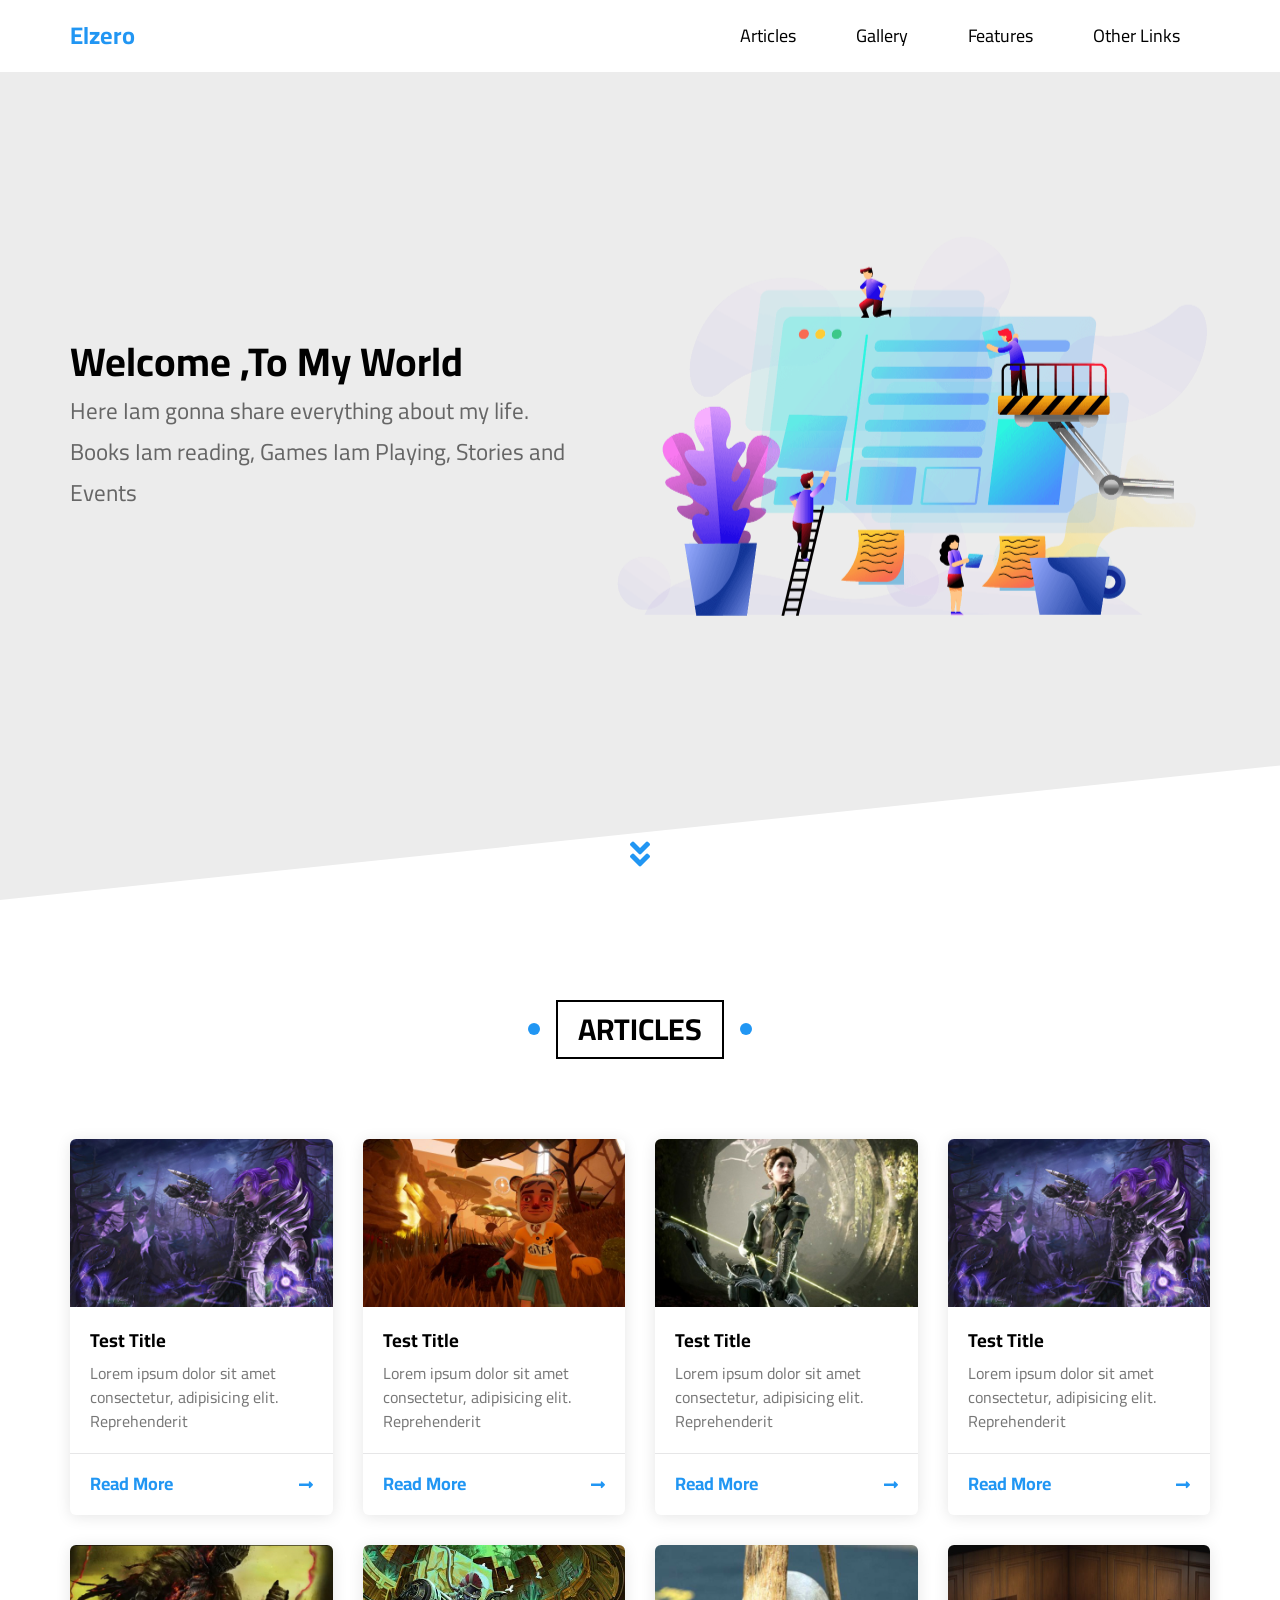
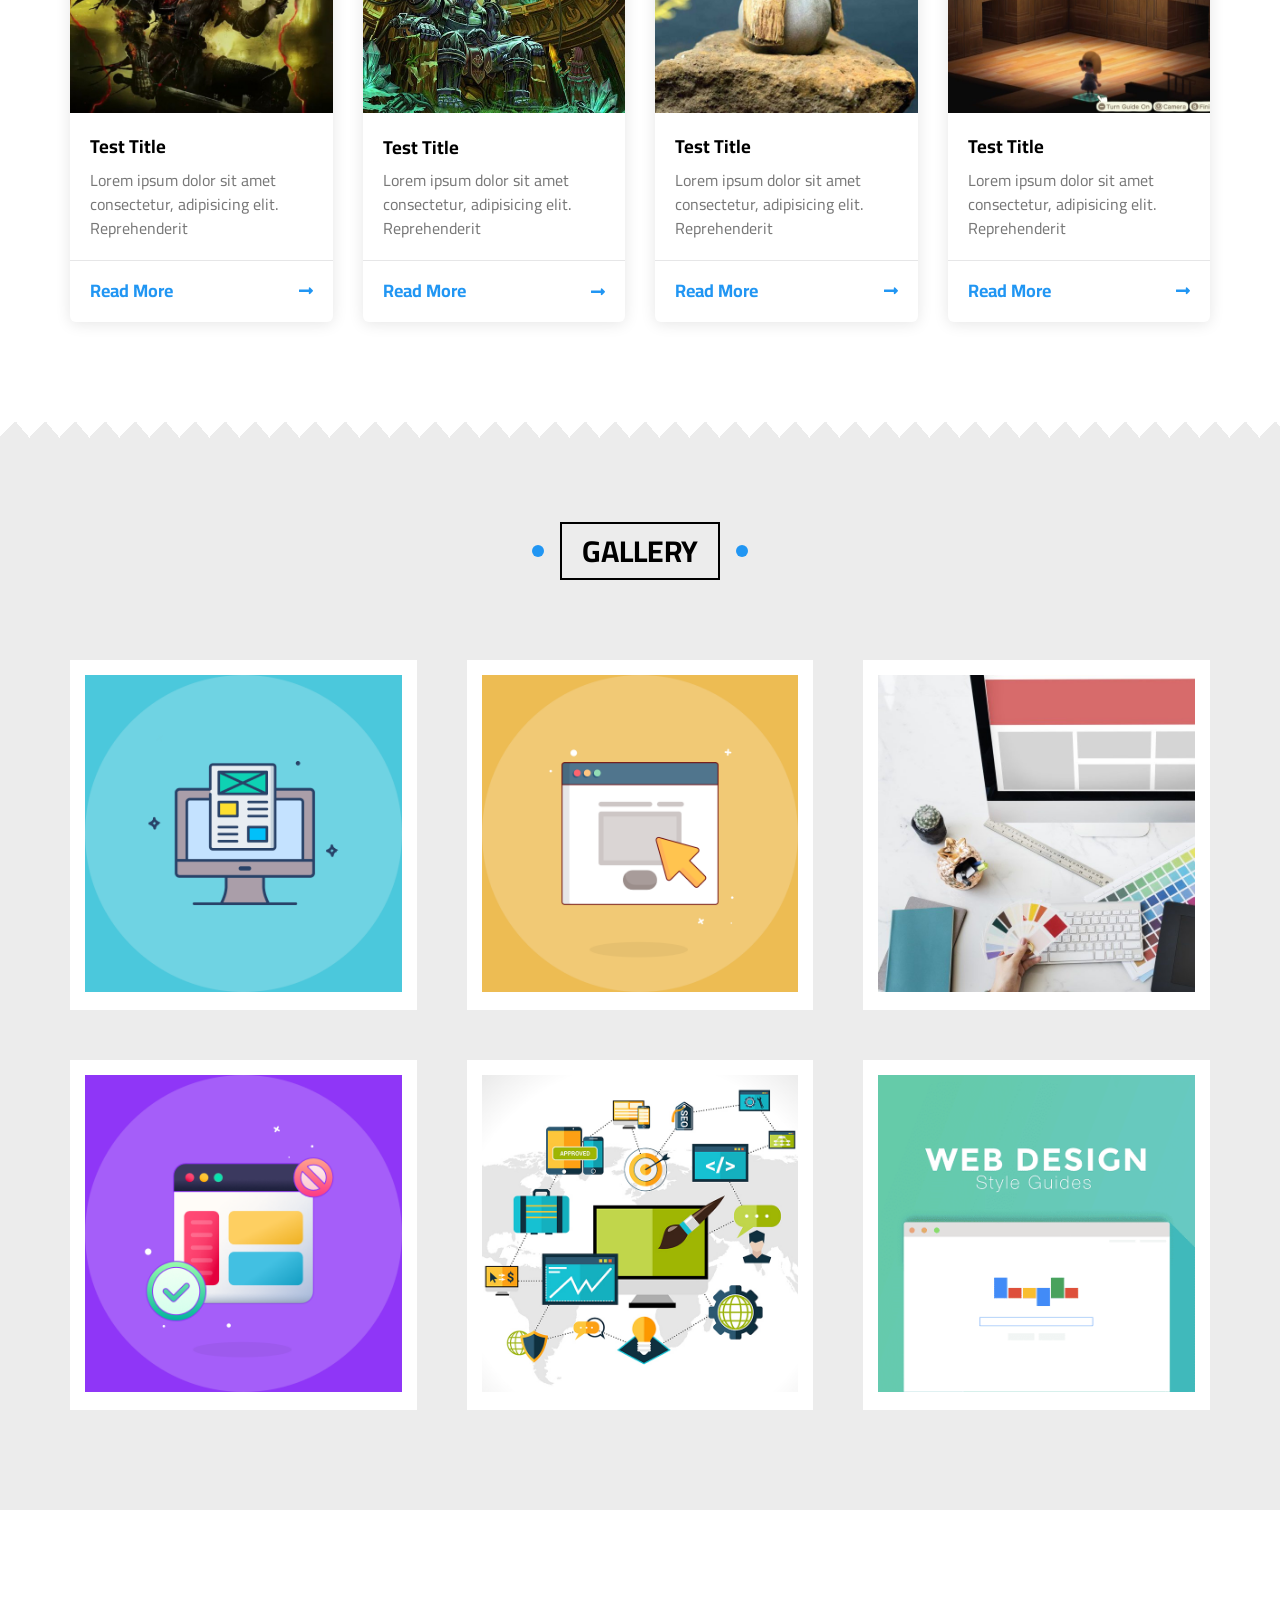
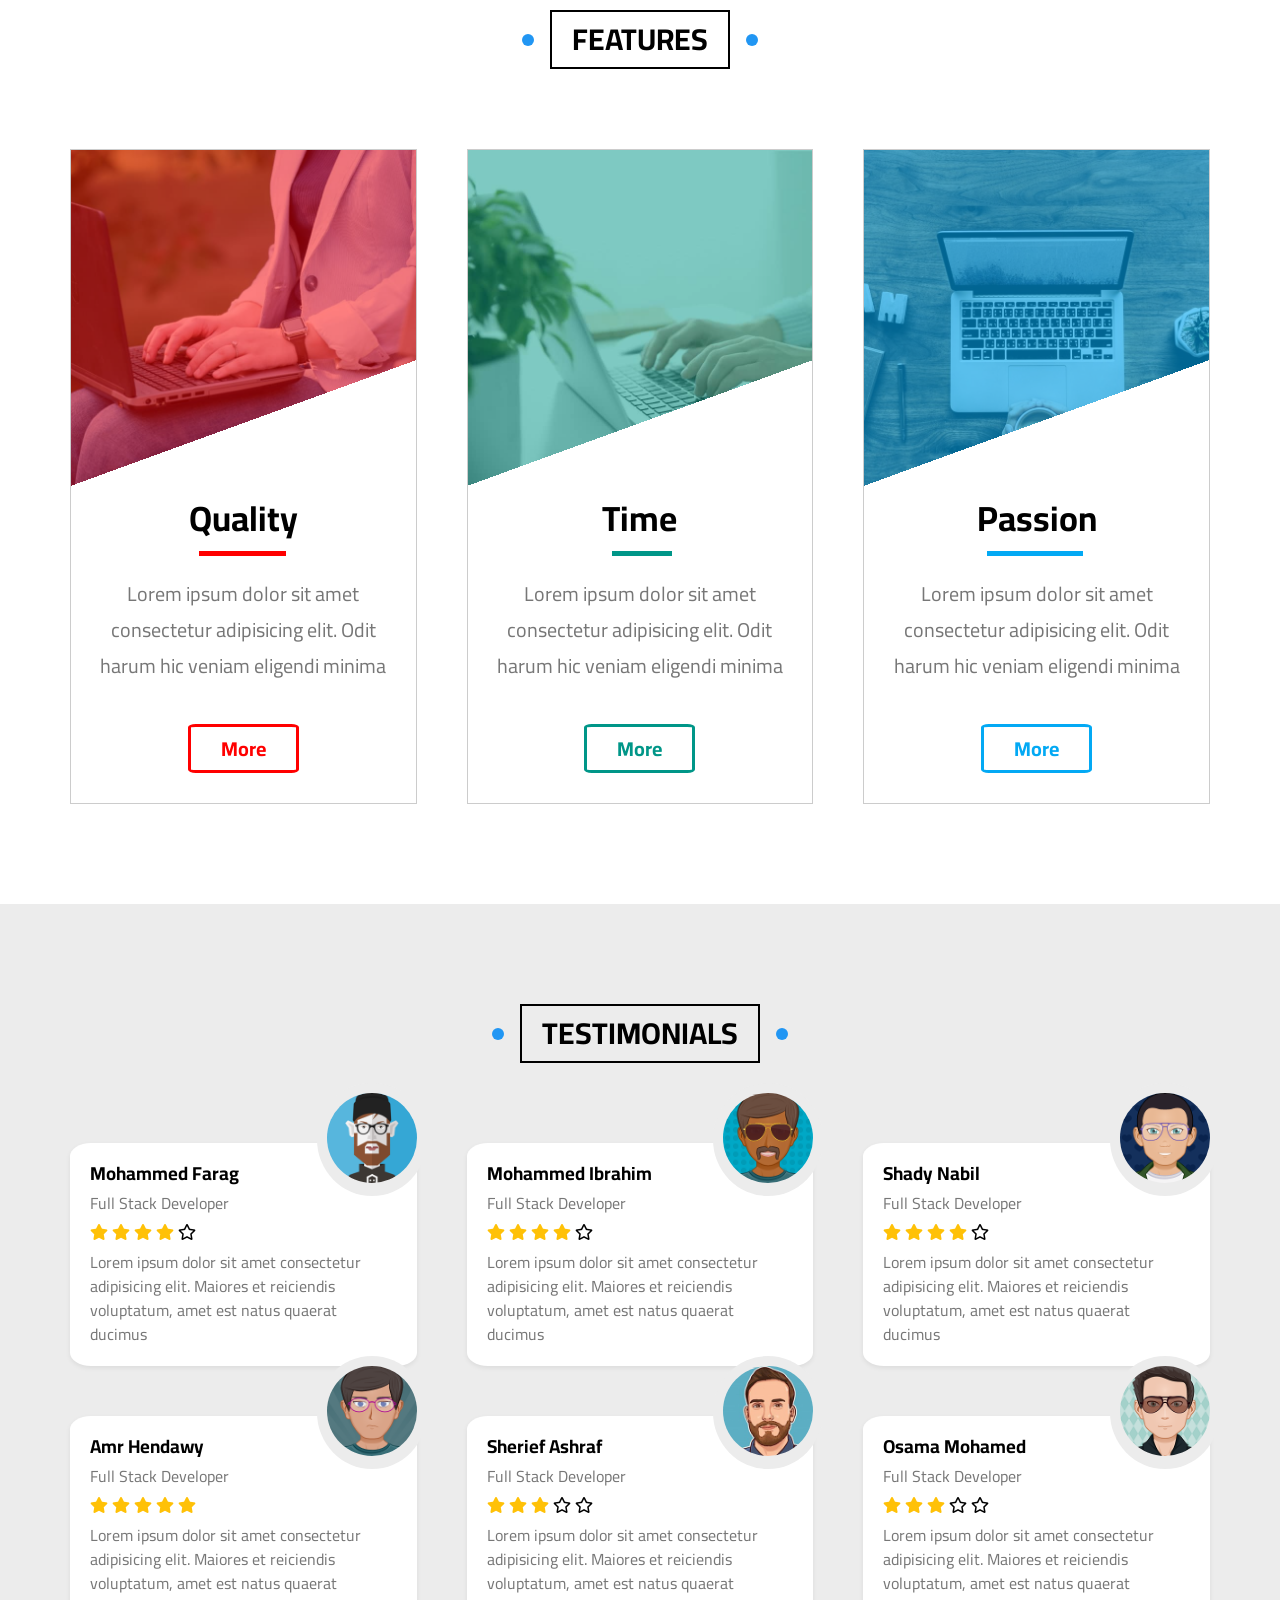
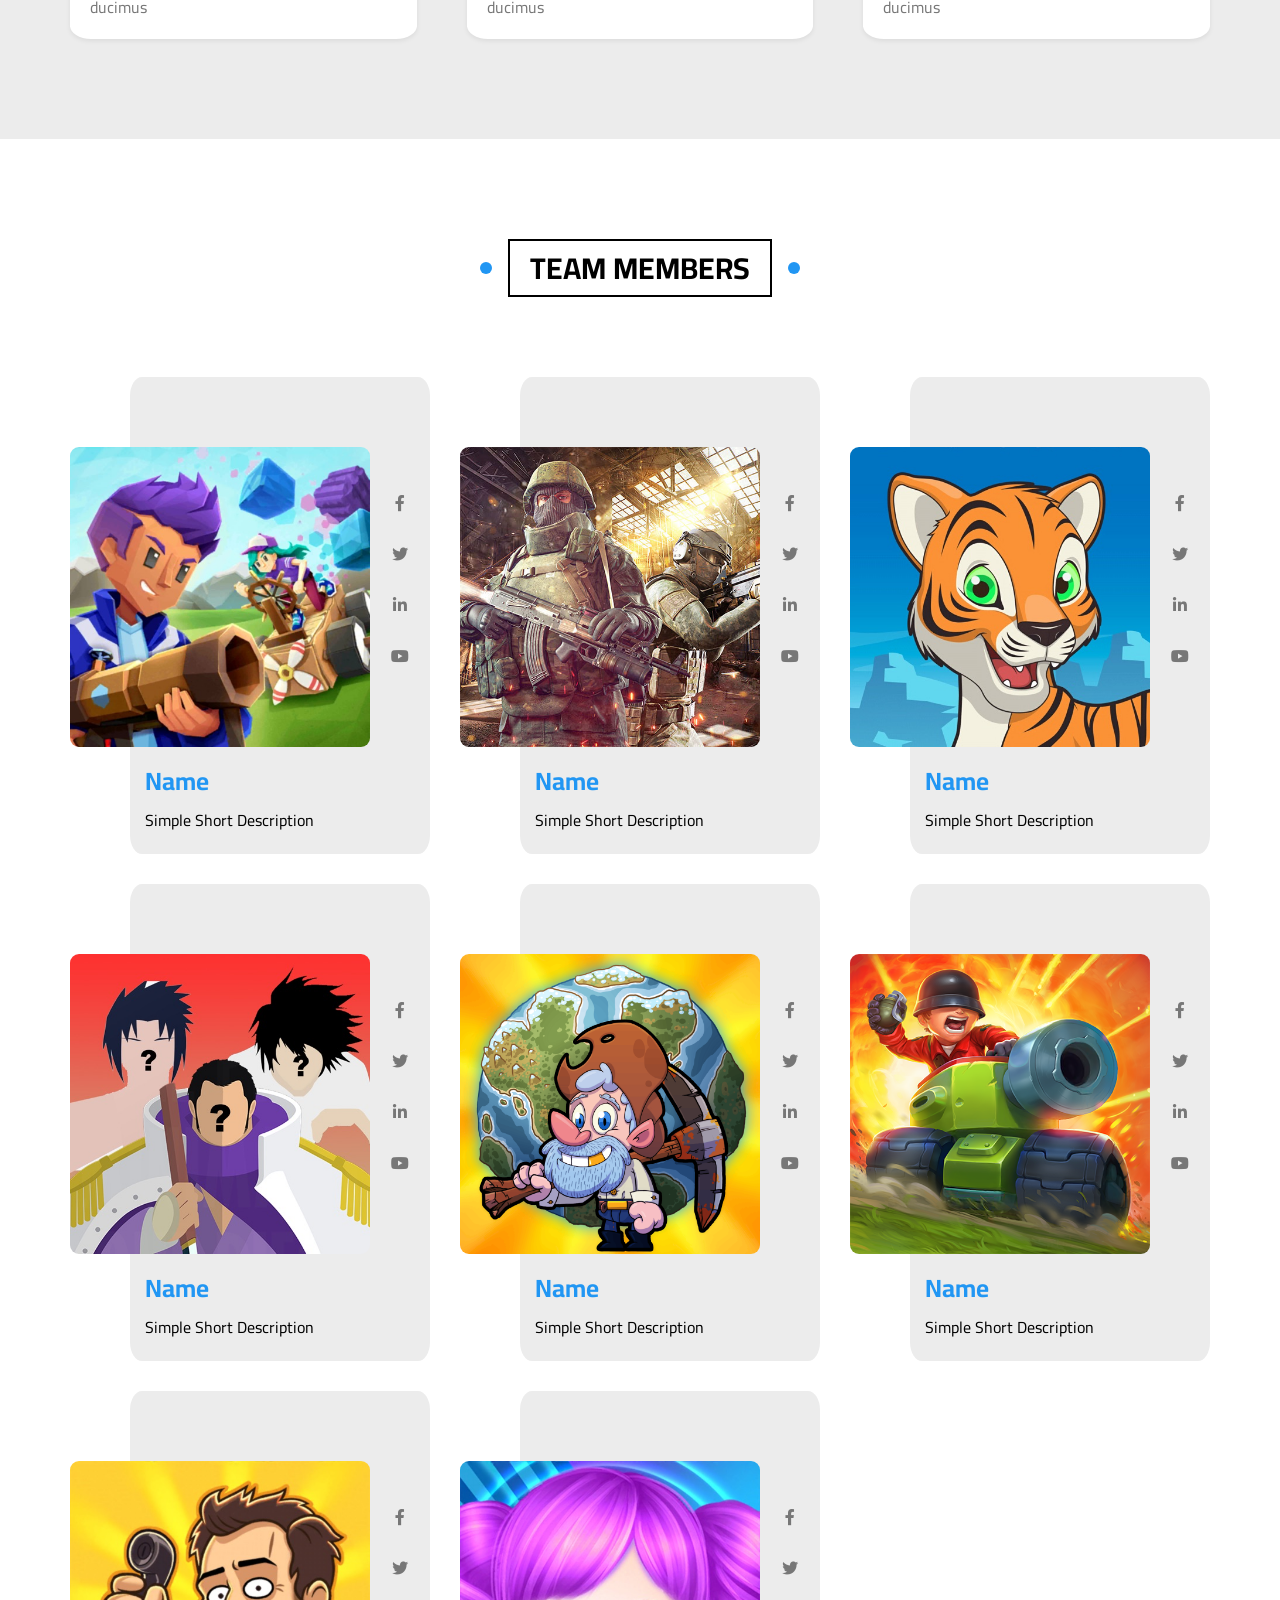
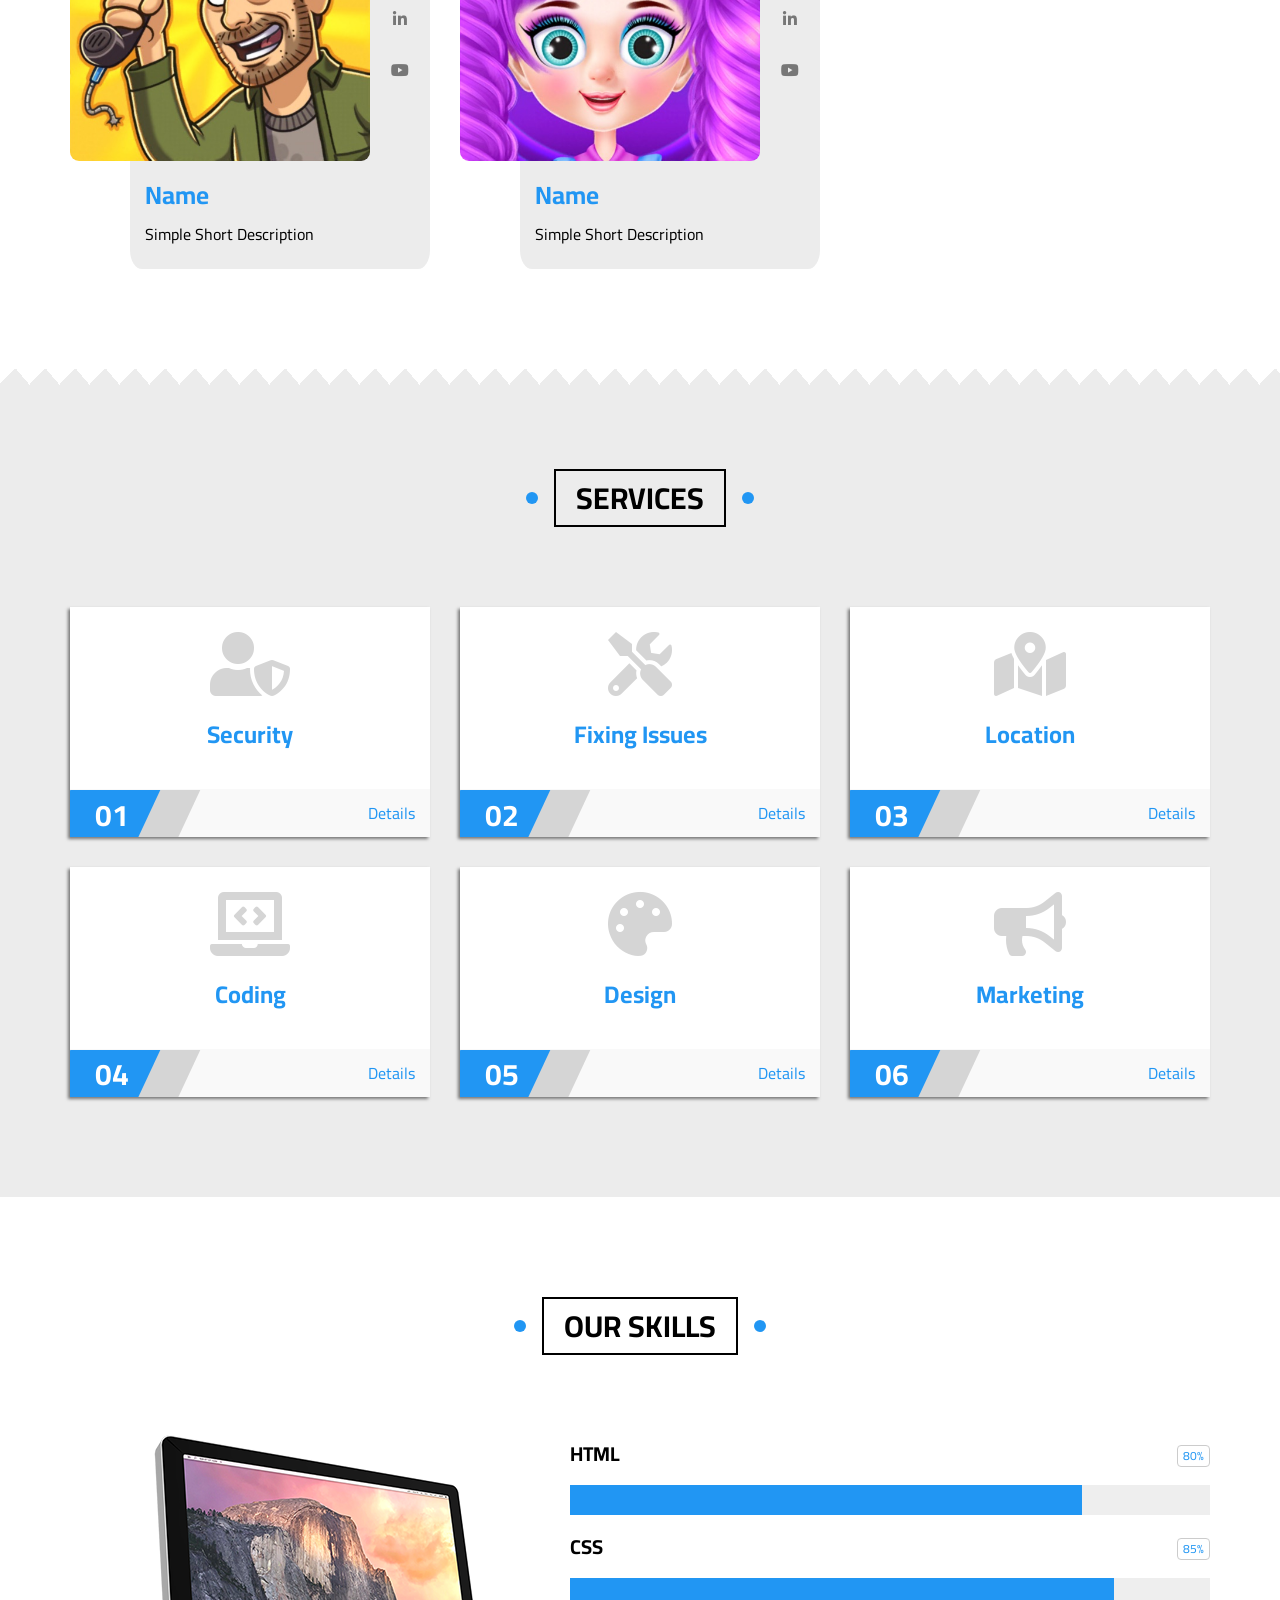
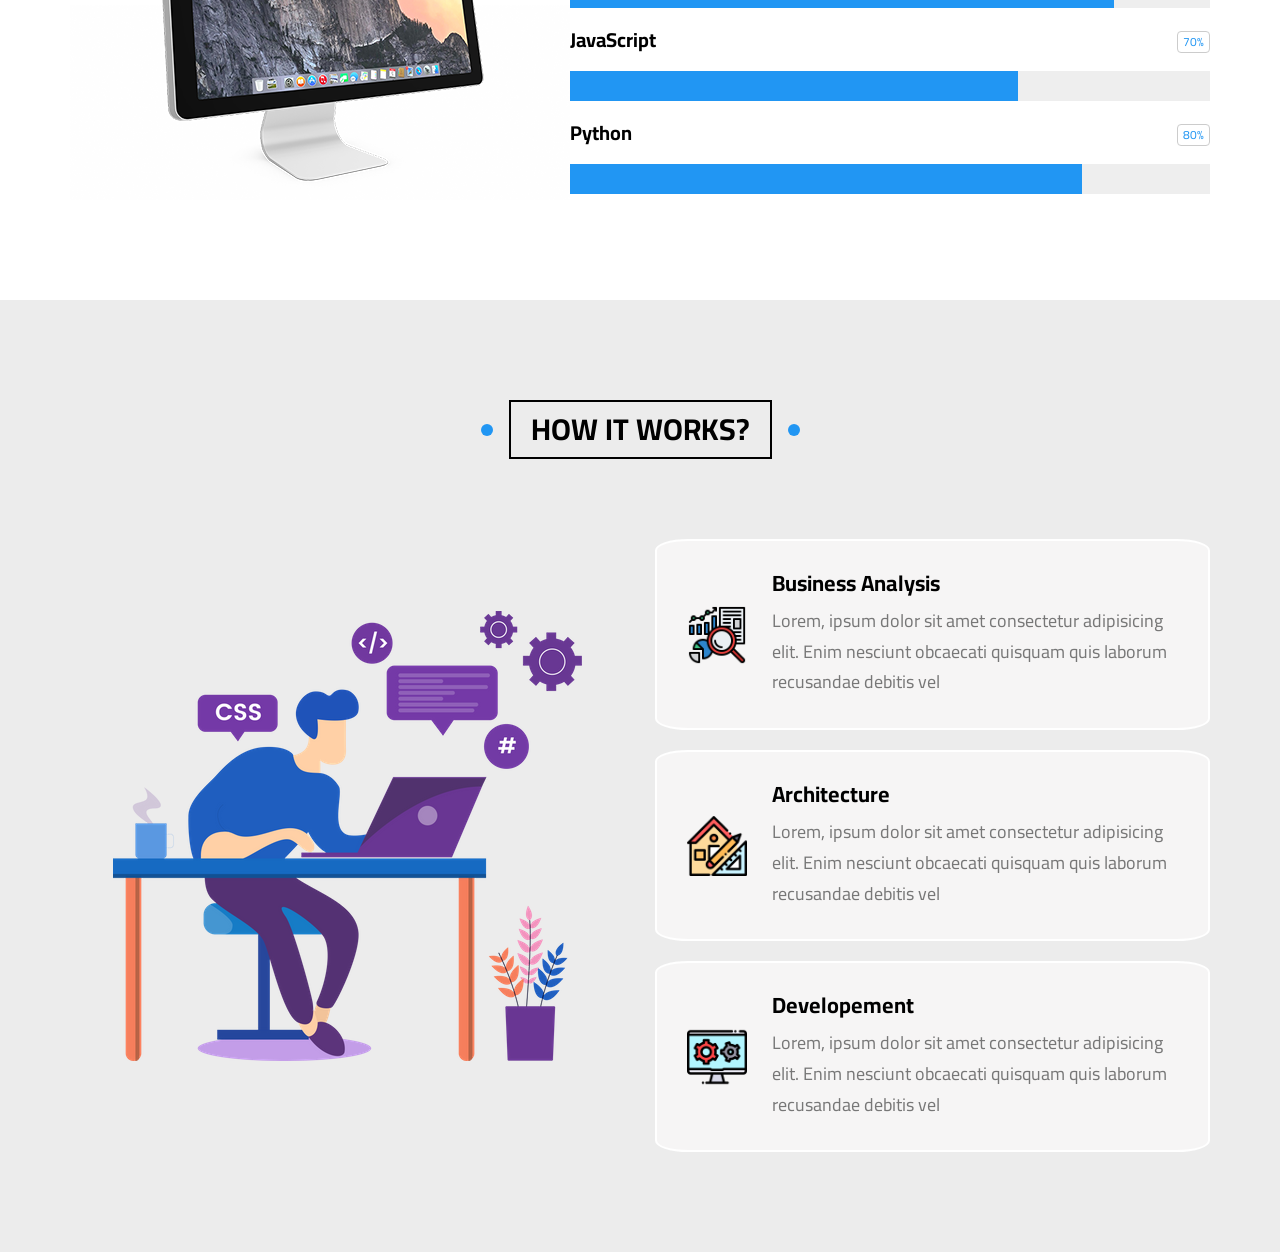
<file: index.html>
<!DOCTYPE html>
<html lang="en">
<head>
    <meta charset="UTF-8">
    <meta name="viewport" content="width=device-width, initial-scale=1.0">
    <title>Elzero</title>
    <link rel="shortcut icon" href="./images/landing-image.png" type="image/x-icon">
    <!-- font awesome library -->
    <link rel="stylesheet" href="css/all.min.css">
    <!-- Render Elements Normalize -->
    <link rel="stylesheet" href="css/normalize.css">
    <!-- main css sheet -->
    <link rel="stylesheet" href="css/main css.css">
    <!-- Google Fonts -->
    <link rel="preconnect" href="https://fonts.googleapis.com">
    <link rel="preconnect" href="https://fonts.gstatic.com" crossorigin>
    <link href="https://fonts.googleapis.com/css2?family=Cairo:wght@200;300;400;500;600;700;800;900;1000&family=Hedvig+Letters+Serif:opsz@12..24&family=Jomhuria&family=League+Spartan:wght@100;400;800&family=Open+Sans:ital,wght@0,300;0,400;0,500;0,600;1,300&family=Work+Sans:wght@100;200;400;800&display=swap" rel="stylesheet">
</head>
<body>
    <!--------------------------------------- start head -------------------------------------------------->
    <header>
        <div class="container">
                <h2>Elzero</h2>
                <div class="main-nav">
                    <ul class="nav">
                        <li><a href="#Articles">Articles</a></li>
                        <li><a href="#Gallery">Gallery</a></li>
                        <li><a href="#Features">Features</a></li>
                        <li><a href="#">Other Links</a>
                            <!------------------------------------------- start megamenu ----------------------------->
                        <div class="megamenu">
                            <img src="images/megamenu.png" alt="rocket">
                            <div class="links">
                                <ul>
                                    <li>
                                        <a href="#Testimonials">
                                            <i class="fas fa-comments"></i>
                                            Testimonials
                                        </a>
                                    </li>
                                    <li>
                                        <a href="#Team members">
                                            <i class="fas fa-user"></i>
                                            Team members
                                        </a>
                                    </li>
                                    <li>
                                        <a href="#Services">
                                            <i class="far fa-building"></i>
                                            Services
                                        </a>
                                    </li>
                                    <li>
                                        <a href="#Our Skills">
                                            <i class="far fa-check-circle"></i>
                                            Our Skills
                                        </a>
                                    </li>
                                    <li>
                                        <a href="#How It Works">
                                            <i class="fas fa-clipboard-list"></i>
                                            How It Works
                                        </a>
                                    </li>
                                </ul>
                            </div>
                            <div class="links">
                                <ul>
                                    <li>
                                        <a href="#Events">
                                            <i class= "far fa-calendar-alt fa-fw"></i>
                                            Events
                                        </a>
                                    </li>
                                    <li>
                                        <a href="#Pricing Plans">
                                            <i class="fas fa-server"></i>
                                            Pricing Plans
                                        </a>
                                    </li>
                                    <li>
                                        <a href="#Top Videos">
                                            <i class="far fa-play-circle"></i>
                                            Top Videos
                                        </a>
                                    </li>
                                    <li>
                                        <a href="#Stats">
                                            <i class="fas fa-chart-bar"></i>
                                            Stats
                                        </a>
                                    </li>
                                    <li>
                                        <a href="#Request A Discount">
                                            <i class="fas fa-percent"></i>
                                            Request A Discount
                                        </a>
                                    </li>
                                </ul>
                            </div>
                        </div>
                <!------------------------------ end megamenu --------------------------------------->
                    </li>
                </ul>
                </div>
        </div>
    </header>
    <!--------------------------------- end head ------------------------------------------------->
    <!--------------------------------- start landing -------------------------------------------->
    <section>
        <div class="landing">
            <div class="container">
                <div class="text">
                    <h2>Welcome ,To My World</h2>
                    <p>Here Iam gonna share everything about my life. Books Iam reading, Games Iam Playing, Stories and Events</p>
                </div>
                <img src="images/landing-image.png" alt="">
            </div>
            <a href="#Articles">
                <i class="fas fa-angle-double-down fa-2x"></i>
            </a>
        </div>
    </section>
    <!--------------------------------- end landing -------------------------------------------->
    <!--------------------------------- start Articles -------------------------------------------->
    <div class="articles" id="Articles">
        <div class="main-head">
            <h2>articles</h2>
        </div>
        <div class="container">
            <div class="box">
                <img src="images/cat-01.jpg" alt="animation">
                <div class="text">
                    <h3>Test Title</h3>
                    <p>Lorem ipsum dolor sit amet consectetur, adipisicing elit. Reprehenderit</p>
                </div>
                <div class="more">
                    <a href="#">Read More</a>
                    <i class="fas fa-long-arrow-alt-right"></i>
                </div>
            </div>
            <div class="box">
                <img src="images/cat-02.jpg" alt="animation">
                <div class="text">
                    <h3>Test Title</h3>
                    <p>Lorem ipsum dolor sit amet consectetur, adipisicing elit. Reprehenderit</p>
                </div>
                <div class="more">
                    <a href="#">Read More</a>
                    <i class="fas fa-long-arrow-alt-right"></i>
                </div>
            </div>
            <div class="box">
                <img src="images/cat-03.jpg" alt="animation">
                <div class="text">
                    <h3>Test Title</h3>
                    <p>Lorem ipsum dolor sit amet consectetur, adipisicing elit. Reprehenderit</p>
                </div>
                <div class="more">
                    <a href="#">Read More</a>
                    <i class="fas fa-long-arrow-alt-right"></i>
                </div>
            </div>
            <div class="box">
                <img src="images/cat-01.jpg" alt="animation">
                <div class="text">
                    <h3>Test Title</h3>
                    <p>Lorem ipsum dolor sit amet consectetur, adipisicing elit. Reprehenderit</p>
                </div>
                <div class="more">
                    <a href="#">Read More</a>
                    <i class="fas fa-long-arrow-alt-right"></i>
                </div>
            </div>
            <div class="box">
                <img src="images/cat-05.jpg" alt="animation">
                <div class="text">
                    <h3>Test Title</h3>
                    <p>Lorem ipsum dolor sit amet consectetur, adipisicing elit. Reprehenderit</p>
                </div>
                <div class="more">
                    <a href="#">Read More</a>
                    <i class="fas fa-long-arrow-alt-right"></i>
                </div>
            </div>
            <div class="box">
                <img src="images/cat-06.jpg" alt="animation">
                <div class="text">
                    <h3>Test Title</h3>
                    <p>Lorem ipsum dolor sit amet consectetur, adipisicing elit. Reprehenderit</p>
                </div>
                <div class="more">
                    <a href="#">Read More</a>
                    <i class="fas fa-long-arrow-alt-right"></i>
                </div>
            </div>
            <div class="box">
                <img src="images/cat-07.jpg" alt="animation">
                <div class="text">
                    <h3>Test Title</h3>
                    <p>Lorem ipsum dolor sit amet consectetur, adipisicing elit. Reprehenderit</p>
                </div>
                <div class="more">
                    <a href="#">Read More</a>
                    <i class="fas fa-long-arrow-alt-right"></i>
                </div>
            </div>
            <div class="box">
                <img src="images/cat-08.jpg" alt="animation">
                <div class="text">
                    <h3>Test Title</h3>
                    <p>Lorem ipsum dolor sit amet consectetur, adipisicing elit. Reprehenderit</p>
                </div>
                <div class="more">
                    <a href="#">Read More</a>
                    <i class="fas fa-long-arrow-alt-right"></i>
                </div>
            </div>
        </div>
    </div>
    <!--------------------------------- end Articles -------------------------------------------->
    <!--------------------------------- start zigzag -------------------------------------------->
    <div class="zigzag"></div>
    <!--------------------------------- end zigzag -------------------------------------------->
    <!--------------------------------- start gallery -------------------------------------------->
    <div class="gallery" id="Gallery">
        <div class="main-head">
            <h2>gallery</h2>
        </div>
        <div class="container">
            <div class="box">
                <div class="image">
                    <img src="images/gallery-01.png" alt="">
                </div>
            </div>
            <div class="box">
                <div class="image">
                    <img src="images/gallery-02.png" alt="">
                </div>
            </div>
            <div class="box">
                <div class="image">
                    <img src="images/gallery-03.jpg" alt="">
                </div>
            </div>
            <div class="box">
                <div class="image">
                    <img src="images/gallery-04.png" alt="">
                </div>
            </div>
            <div class="box">
                <div class="image">
                    <img src="images/gallery-05.jpg" alt="">
                </div>
            </div>
            <div class="box">
                <div class="image">
                    <img src="images/gallery-06.png" alt="">
                </div>
            </div>
        </div>
    </div>
    <!--------------------------------- end gallery -------------------------------------------->
    <!--------------------------------- start features -------------------------------------------->
    <div class="features" id="Features">
        <div class="main-head">
            <h2>features</h2>
        </div>
        <div class="container">
            <div class="content">
                <div class="image red1">
                    <img src="images/features-01.jpg" alt="">
                </div>
                <div class="text">
                    <h2 class="red">Quality</h2>
                    <p>Lorem ipsum dolor sit amet consectetur adipisicing elit. Odit harum hic veniam eligendi minima</p>
                </div>
                <a class="red" href="#">More</a>
            </div>
            <div class="content">
                <div class="image green1">
                    <img src="images/features-02.jpg" alt="">
                </div>
                <div class="text">
                    <h2 class="green">Time</h2>
                    <p>Lorem ipsum dolor sit amet consectetur adipisicing elit. Odit harum hic veniam eligendi minima</p>
                </div>
                <a class="green" href="#">More</a>
            </div>
            <div class="content">
                <div class="image blue1">
                    <img src="images/features-03.jpg" alt="">
                </div>
                <div class="text">
                    <h2 class="blue">Passion</h2>
                    <p>Lorem ipsum dolor sit amet consectetur adipisicing elit. Odit harum hic veniam eligendi minima</p>
                </div>
                <a class="blue" href="#">More</a>
            </div>
        </div>
    </div>
    <!--------------------------------- end features -------------------------------------------->
    <!--------------------------------- start testimonials -------------------------------------------->
    <div class="testimonials" id="Testimonials">
        <div class="main-head">
            <h2>testimonials</h2>
        </div>
        <div class="container">
            <div class="box">
                <div class="avatar">
                    <img src="images/avatar-01.png" alt="avatar">
                </div>
                <div class="info">
                    <h3>Mohammed Farag</h3>
                    <span>Full Stack Developer</span>
                    <i class="fas fa-star"></i>
                    <i class="fas fa-star"></i>
                    <i class="fas fa-star"></i>
                    <i class="fas fa-star"></i>
                    <i class="far fa-star active"></i>
                    <p>Lorem ipsum dolor sit amet consectetur adipisicing elit. Maiores et reiciendis voluptatum, amet est natus quaerat ducimus</p>
                </div>
            </div>
            <div class="box">
                <div class="avatar">
                    <img src="images/avatar-02.png" alt="avatar">
                </div>
                <div class="info">
                    <h3>Mohammed Ibrahim</h3>
                    <span>Full Stack Developer</span>
                    <i class="fas fa-star"></i>
                    <i class="fas fa-star"></i>
                    <i class="fas fa-star"></i>
                    <i class="fas fa-star"></i>
                    <i class="far fa-star active"></i>
                    <p>Lorem ipsum dolor sit amet consectetur adipisicing elit. Maiores et reiciendis voluptatum, amet est natus quaerat ducimus</p>
                </div>
            </div>
            <div class="box">
                <div class="avatar">
                    <img src="images/avatar-03.png" alt="avatar">
                </div>
                <div class="info">
                    <h3>Shady Nabil</h3>
                    <span>Full Stack Developer</span>
                    <i class="fas fa-star"></i>
                    <i class="fas fa-star"></i>
                    <i class="fas fa-star"></i>
                    <i class="fas fa-star"></i>
                    <i class="far fa-star active"></i>
                    <p>Lorem ipsum dolor sit amet consectetur adipisicing elit. Maiores et reiciendis voluptatum, amet est natus quaerat ducimus</p>
                </div>
            </div>
            <div class="box">
                <div class="avatar">
                    <img src="images/avatar-04.png" alt="avatar">
                </div>
                <div class="info">
                    <h3>Amr Hendawy</h3>
                    <span>Full Stack Developer</span>
                    <i class="fas fa-star"></i>
                    <i class="fas fa-star"></i>
                    <i class="fas fa-star"></i>
                    <i class="fas fa-star"></i>
                    <i class="fas fa-star"></i>
                    <p>Lorem ipsum dolor sit amet consectetur adipisicing elit. Maiores et reiciendis voluptatum, amet est natus quaerat ducimus</p>
                </div>
            </div>
            <div class="box">
                <div class="avatar">
                    <img src="images/avatar-05.png" alt="avatar">
                </div>
                <div class="info">
                    <h3>Sherief Ashraf</h3>
                    <span>Full Stack Developer</span>
                    <i class="fas fa-star"></i>
                    <i class="fas fa-star"></i>
                    <i class="fas fa-star"></i>
                    <i class="far fa-star active"></i>
                    <i class="far fa-star active"></i>
                    <p>Lorem ipsum dolor sit amet consectetur adipisicing elit. Maiores et reiciendis voluptatum, amet est natus quaerat ducimus</p>
                </div>
            </div>
            <div class="box">
                <div class="avatar">
                    <img src="images/avatar-06.png" alt="avatar">
                </div>
                <div class="info">
                    <h3>Osama Mohamed</h3>
                    <span>Full Stack Developer</span>
                    <i class="fas fa-star"></i>
                    <i class="fas fa-star"></i>
                    <i class="fas fa-star"></i>
                    <i class="far fa-star active"></i>
                    <i class="far fa-star active"></i>
                    <p>Lorem ipsum dolor sit amet consectetur adipisicing elit. Maiores et reiciendis voluptatum, amet est natus quaerat ducimus</p>
                </div>
            </div>
        </div>
    </div>
    <!--------------------------------- end testimonials -------------------------------------------->
    <!--------------------------------- start team members -------------------------------------------->
    <div class="team" id="Team members">
        <div class="main-head">
            <h2>team members</h2>
        </div>
        <div class="container">
            <div class="content">
                <div class="special">
                    <img src="images/team-01.jpg" alt="team">
                    <div class="icons">
                        <i class="fab fa-facebook-f"></i>
                        <i class="fab fa-twitter"></i>
                        <i class="fab fa-linkedin-in"></i>
                        <i class="fab fa-youtube"></i>
                    </div>
                </div>
                <h3>Name</h3>
                <p>Simple Short Description</p>
            </div>
            <div class="content">
                <div class="special">
                    <img src="images/team-02.jpg" alt="team">
                    <div class="icons">
                        <i class="fab fa-facebook-f"></i>
                        <i class="fab fa-twitter"></i>
                        <i class="fab fa-linkedin-in"></i>
                        <i class="fab fa-youtube"></i>
                    </div>
                </div>
                <h3>Name</h3>
                <p>Simple Short Description</p>
            </div>
            <div class="content">
                <div class="special">
                    <img src="images/team-03.jpg" alt="team">
                    <div class="icons">
                        <i class="fab fa-facebook-f"></i>
                        <i class="fab fa-twitter"></i>
                        <i class="fab fa-linkedin-in"></i>
                        <i class="fab fa-youtube"></i>
                    </div>
                </div>
                <h3>Name</h3>
                <p>Simple Short Description</p>
            </div>
            <div class="content">
                <div class="special">
                    <img src="images/team-04.jpg" alt="team">
                    <div class="icons">
                        <i class="fab fa-facebook-f"></i>
                        <i class="fab fa-twitter"></i>
                        <i class="fab fa-linkedin-in"></i>
                        <i class="fab fa-youtube"></i>
                    </div>
                </div>
                <h3>Name</h3>
                <p>Simple Short Description</p>
            </div>
            <div class="content">
                <div class="special">
                    <img src="images/team-05.png" alt="team">
                    <div class="icons">
                        <i class="fab fa-facebook-f"></i>
                        <i class="fab fa-twitter"></i>
                        <i class="fab fa-linkedin-in"></i>
                        <i class="fab fa-youtube"></i>
                    </div>
                </div>
                <h3>Name</h3>
                <p>Simple Short Description</p>
            </div>
            <div class="content">
                <div class="special">
                    <img src="images/team-06.png" alt="team">
                    <div class="icons">
                        <i class="fab fa-facebook-f"></i>
                        <i class="fab fa-twitter"></i>
                        <i class="fab fa-linkedin-in"></i>
                        <i class="fab fa-youtube"></i>
                    </div>
                </div>
                <h3>Name</h3>
                <p>Simple Short Description</p>
            </div>
            <div class="content">
                <div class="special">
                    <img src="images/team-07.jpg" alt="team">
                    <div class="icons">
                        <i class="fab fa-facebook-f"></i>
                        <i class="fab fa-twitter"></i>
                        <i class="fab fa-linkedin-in"></i>
                        <i class="fab fa-youtube"></i>
                    </div>
                </div>
                <h3>Name</h3>
                <p>Simple Short Description</p>
            </div>
            <div class="content">
                <div class="special">
                    <img src="images/team-08.jpg" alt="team">
                    <div class="icons">
                        <i class="fab fa-facebook-f"></i>
                        <i class="fab fa-twitter"></i>
                        <i class="fab fa-linkedin-in"></i>
                        <i class="fab fa-youtube"></i>
                    </div>
                </div>
                <h3>Name</h3>
                <p>Simple Short Description</p>
            </div>
        </div>
    </div>
    <!--------------------------------- end team members -------------------------------------------->
    <!--------------------------------- start zigzag -------------------------------------------->
    <div class="zigzag"></div>
    <!--------------------------------- end zigzag -------------------------------------------->
    <!--------------------------------- start services -------------------------------------------->
    <div class="services" id="Services">
        <div class="main-head">
            <h2>services</h2>
        </div>
        <div class="container">
            <div class="box">
                <div class="info">
                    <i class="fas fa-user-shield fa-4x"></i>
                    <h2>Security</h2>
                </div>
                <div class="text">
                    <span></span>
                    <p>Details</p>
                </div>
            </div>
            <div class="box">
                <div class="info">
                    <i class="fas fa-tools fa-4x"></i>
                    <h2>Fixing Issues</h2>
                </div>
                <div class="text">
                    <span></span>
                    <p>Details</p>
                </div>
            </div>
            <div class="box">
                <div class="info">
                    <i class="fas fa-map-marked-alt fa-4x"></i>
                    <h2>Location</h2>
                </div>
                <div class="text">
                    <span></span>
                    <p>Details</p>
                </div>
            </div>
            <div class="box">
                <div class="info">
                    <i class="fas fa-laptop-code fa-4x"></i>
                    <h2>Coding</h2>
                </div>
                <div class="text">
                    <span></span>
                    <p>Details</p>
                </div>
            </div>
            <div class="box">
                <div class="info">
                    <i class="fas fa-palette fa-4x"></i>
                    <h2>Design</h2>
                </div>
                <div class="text">
                    <span></span>
                    <p>Details</p>
                </div>
            </div>
            <div class="box">
                <div class="info">
                    <i class="fas fa-bullhorn fa-4x"></i>
                    <h2>Marketing</h2>
                </div>
                <div class="text">
                    <span></span>
                    <p>Details</p>
                </div>
            </div>
        </div>
    </div>
        <!--------------------------------- end services -------------------------------------------->
        <!--------------------------------- start our skills -------------------------------------------->
        <div class="skills" id="Our Skills">
            <div class="main-head">
                <h2>our skills</h2>
            </div>
            <div class="container">
                <img src="images/skills.png" alt="computer">
                <div class="prog">
                    <div class="html">
                        <h4>HTML</h4>
                        <span data-base="80%"></span>
                    </div>
                    <div class="css">
                        <h4>CSS</h4>
                        <span data-base="85%"></span>
                    </div>
                    <div class="lavascript">
                        <h4>JavaScript</h4>
                        <span data-base="70%"></span>
                    </div>
                    <div class="python">
                        <h4>Python</h4>
                        <span data-base="80%"></span>
                    </div>
                </div>
            </div>
        </div>
        <!--------------------------------- end our skills -------------------------------------------->
        <!--------------------------------- start how it works -------------------------------------------->
        <div class="works" id="How It Works">
            <div class="main-head">
                <h2>How It Works?</h2>
            </div>
            <div class="container">
                <img src="images/work-steps.png" alt="">
                <div class="content">
                    <div class="box">
                        <img src="images/work-steps-1.png" alt="">
                        <div class="text">
                            <h3>Business Analysis</h3>
                            <p>Lorem, ipsum dolor sit amet consectetur adipisicing elit. Enim nesciunt obcaecati quisquam quis laborum recusandae debitis vel</p>
                        </div>
                    </div>
                    <div class="box">
                        <img src="images/work-steps-2.png" alt="">
                        <div class="text">
                            <h3>Architecture</h3>
                            <p>Lorem, ipsum dolor sit amet consectetur adipisicing elit. Enim nesciunt obcaecati quisquam quis laborum recusandae debitis vel</p>
                        </div>
                    </div>
                    <div class="box">
                        <img src="images/work-steps-3.png" alt="">
                        <div class="text">
                            <h3>Developement</h3>
                            <p>Lorem, ipsum dolor sit amet consectetur adipisicing elit. Enim nesciunt obcaecati quisquam quis laborum recusandae debitis vel</p>
                        </div>
                    </div>
                </div>
            </div>
        </div>
        <!--------------------------------- end how it works -------------------------------------------->

</body>
</html>
</file>
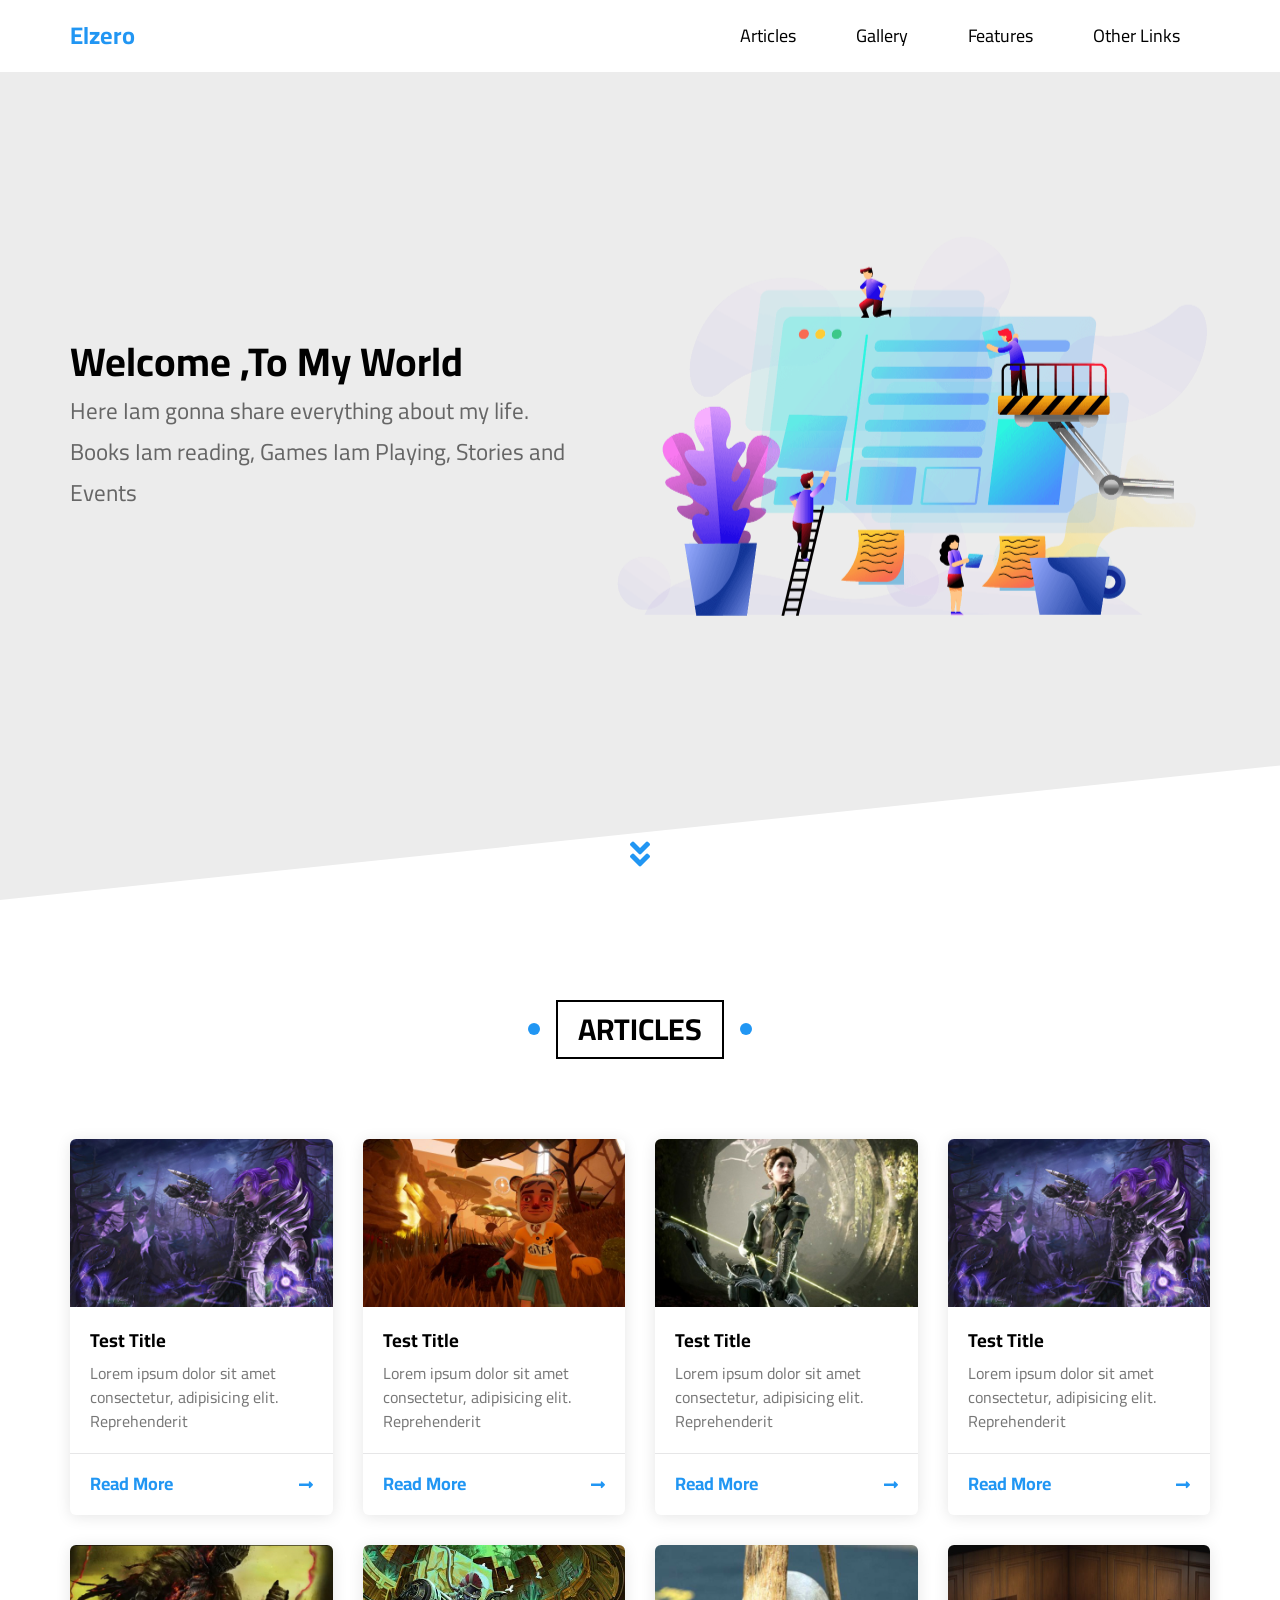
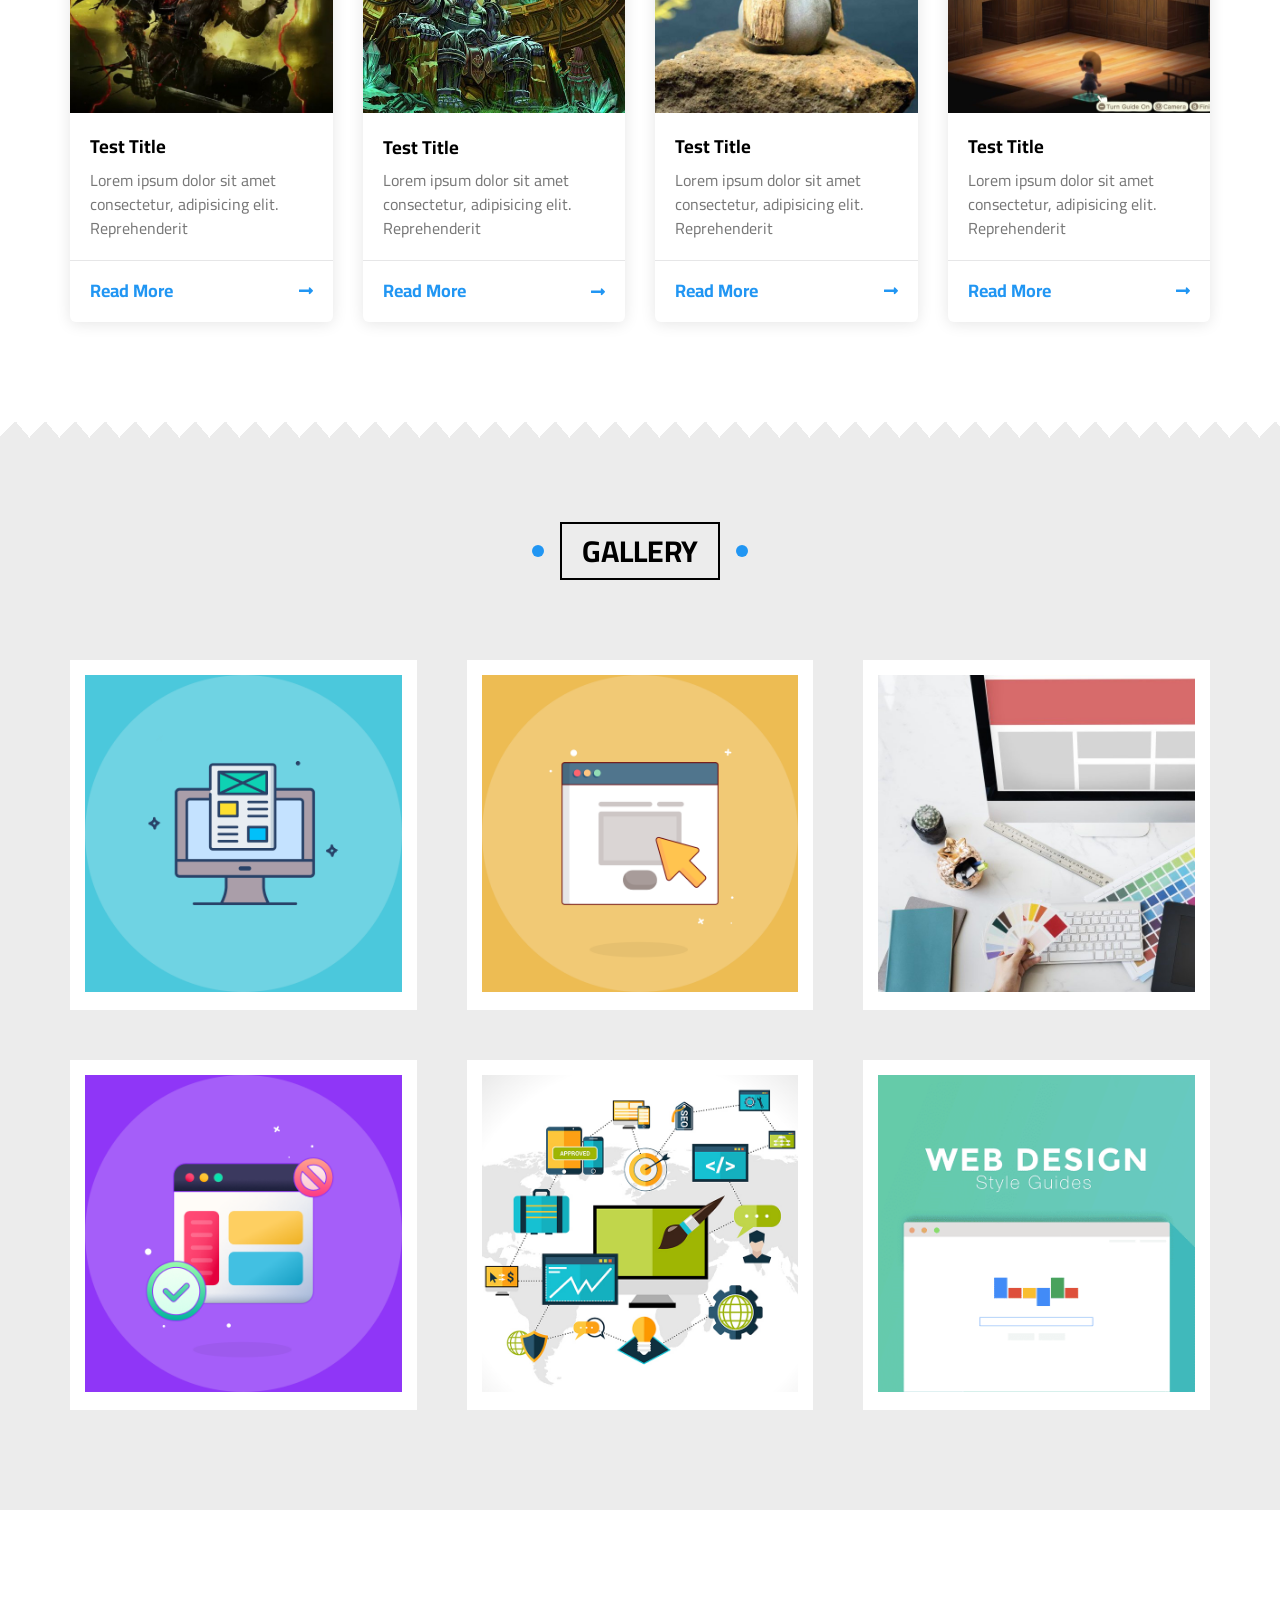
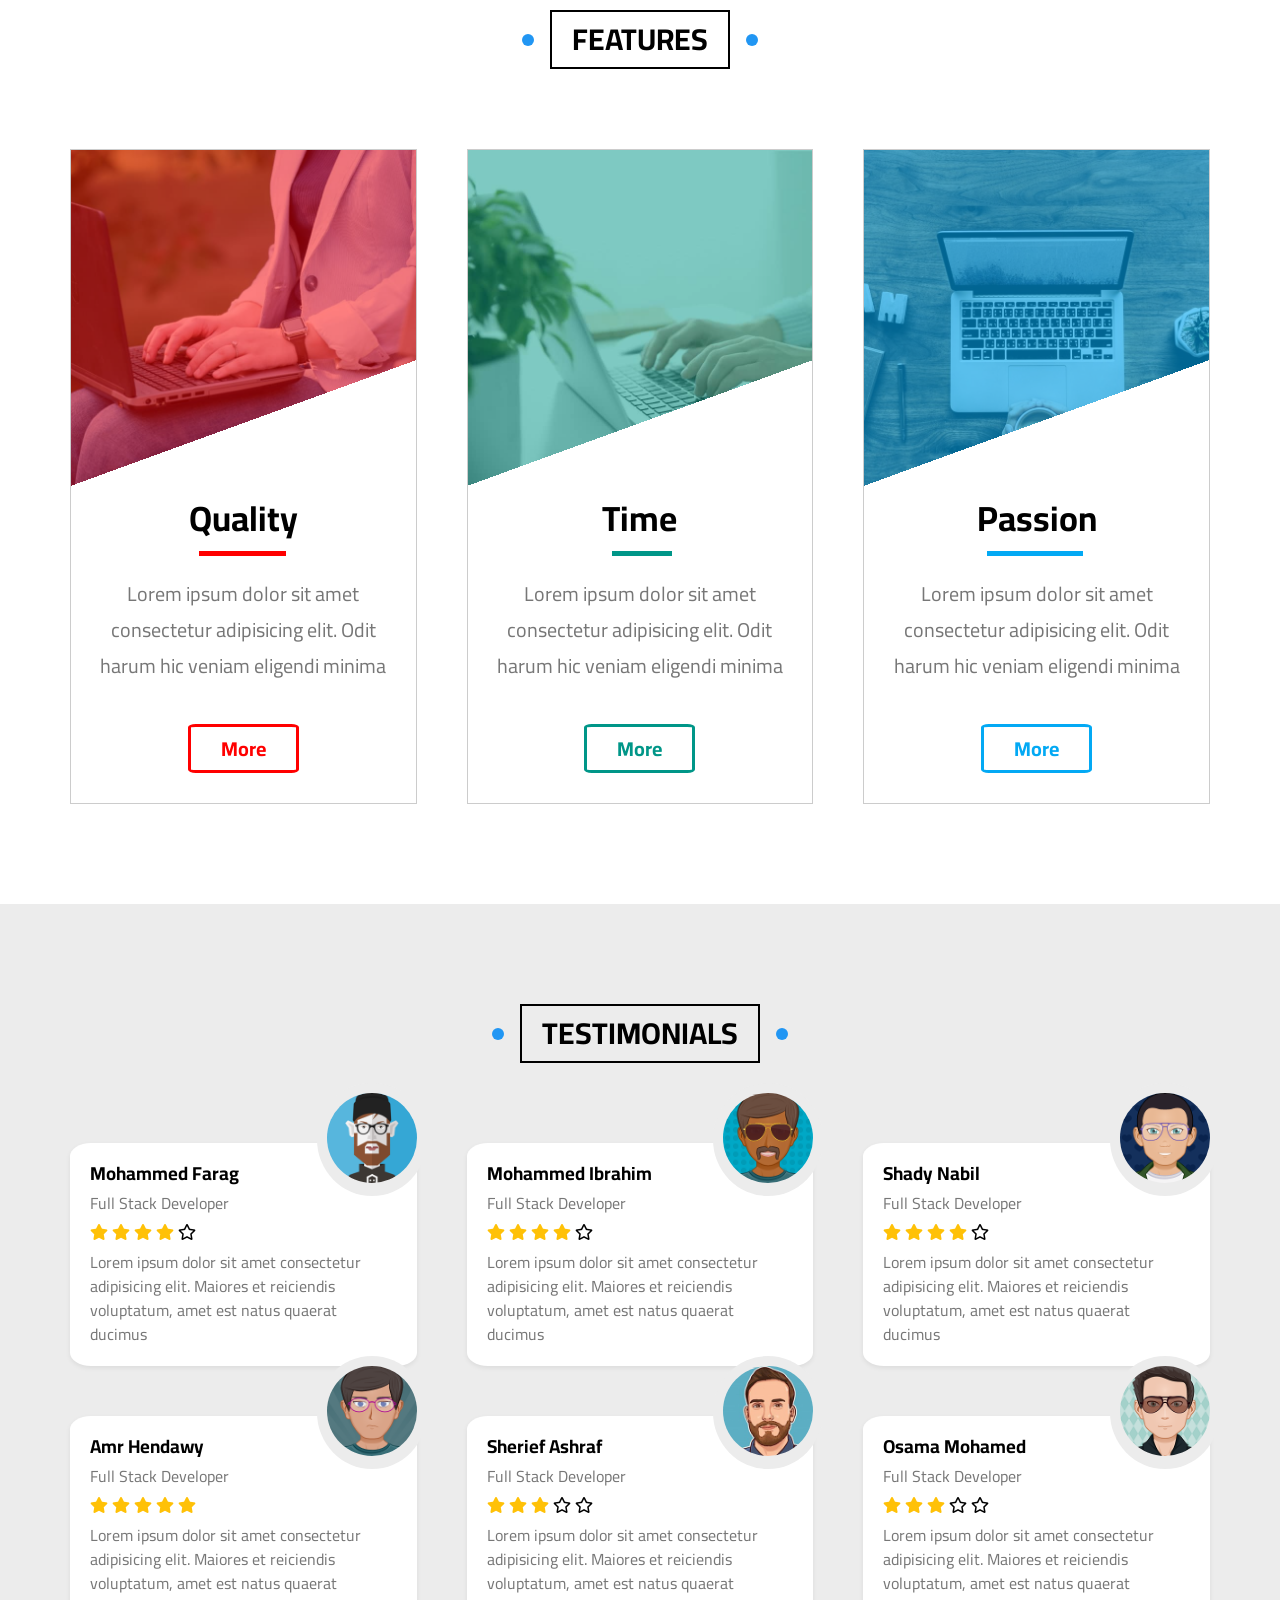
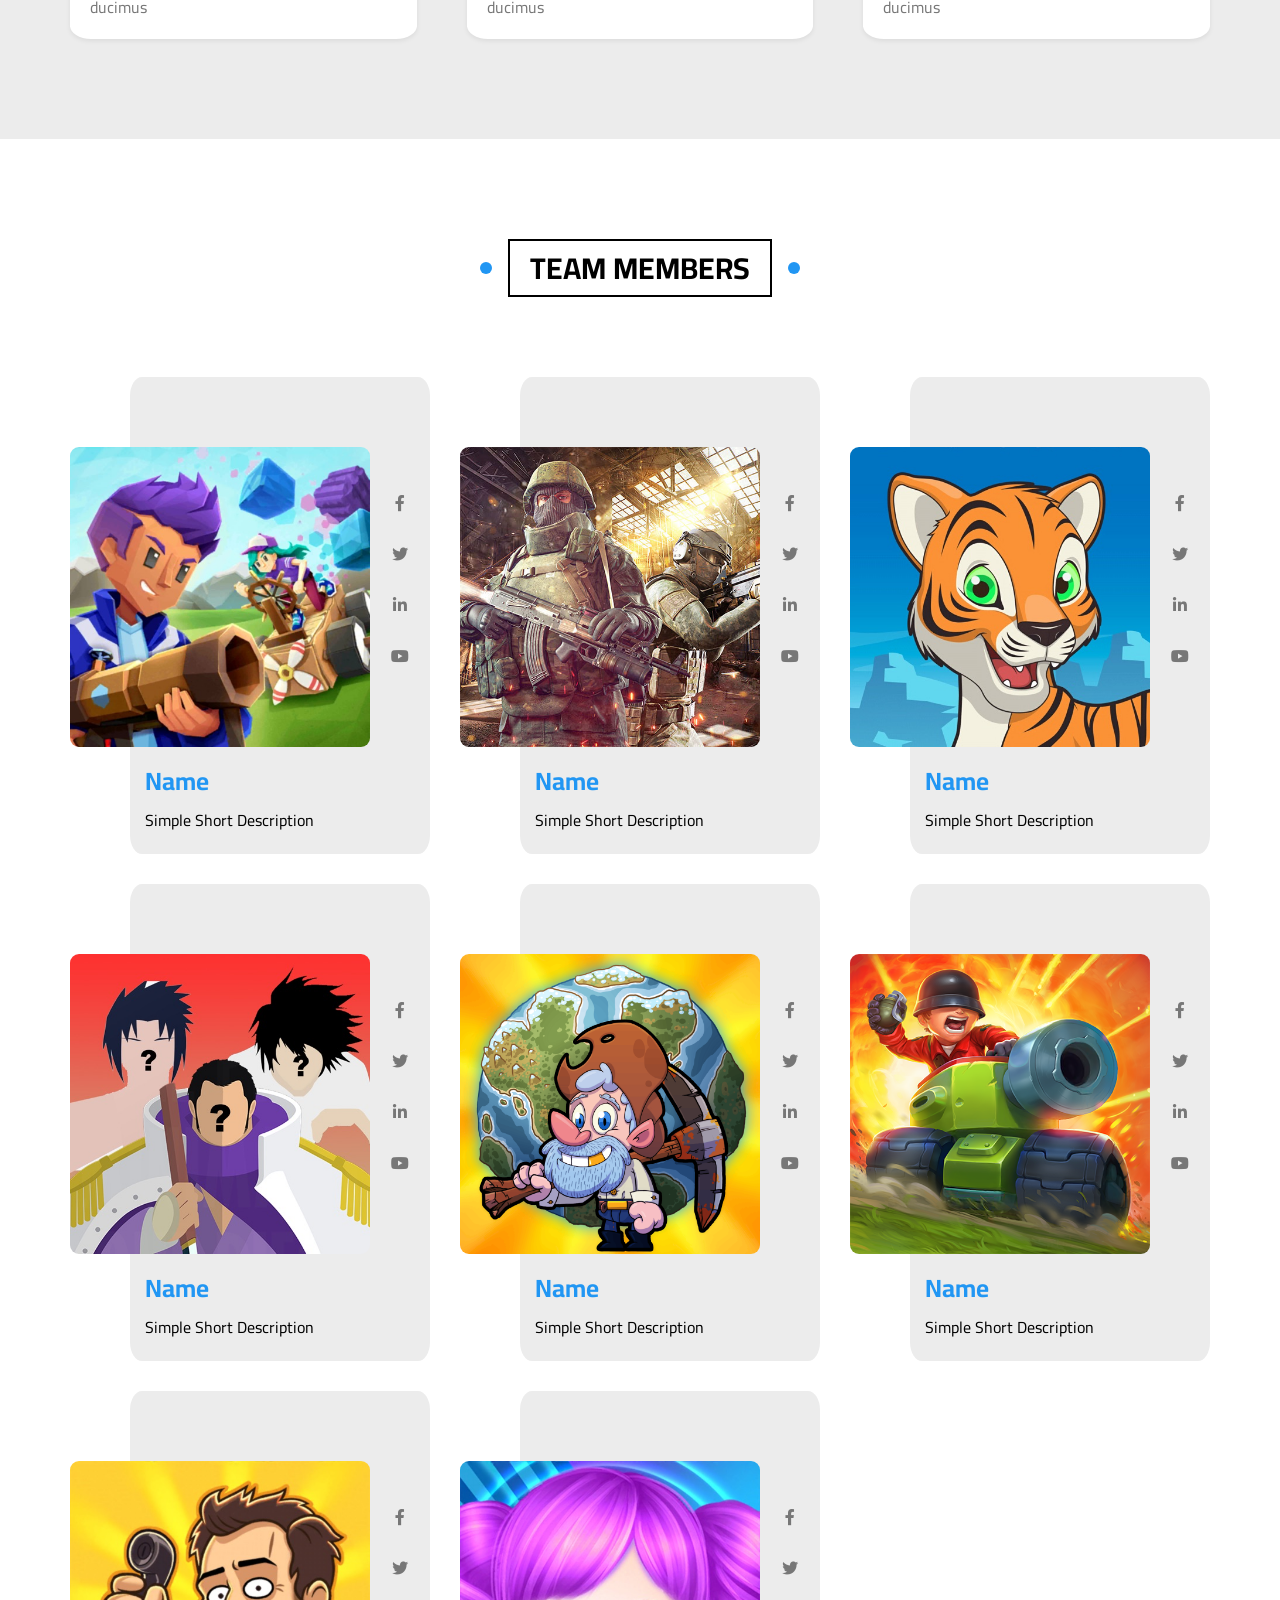
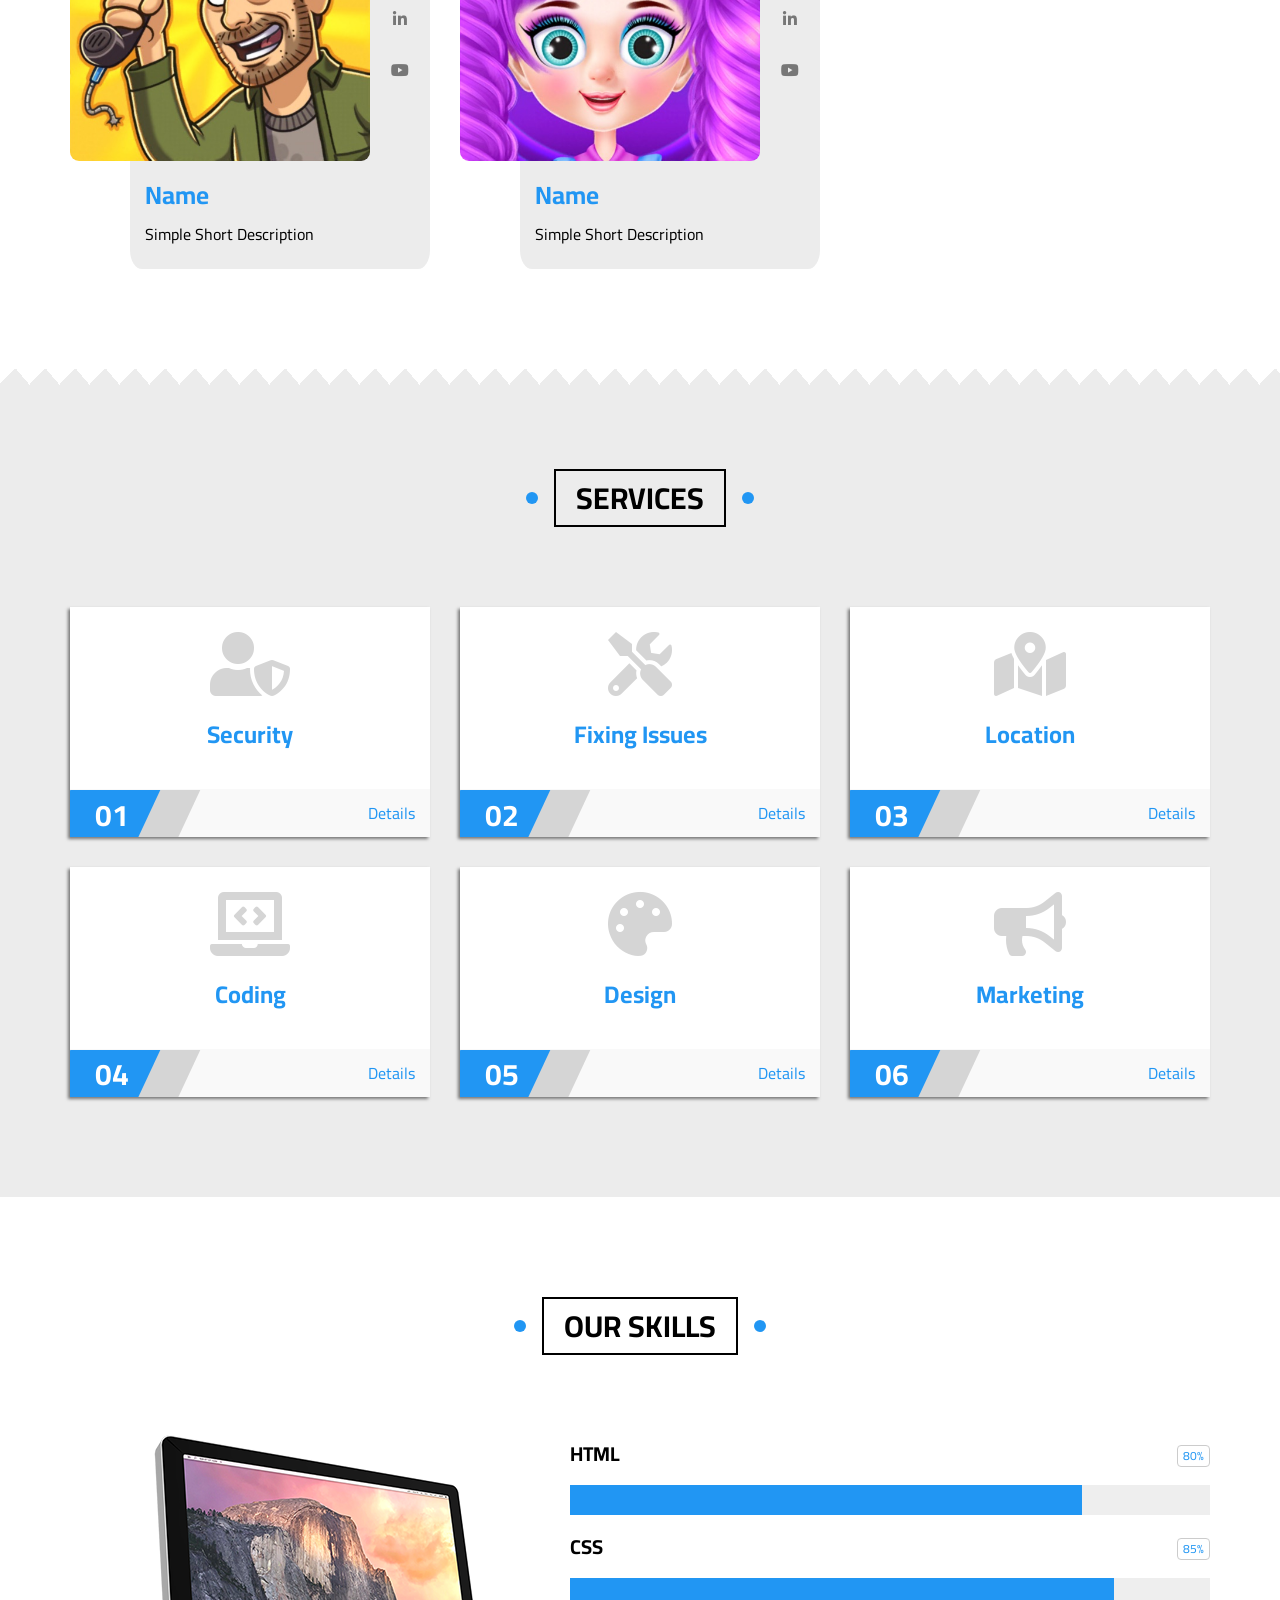
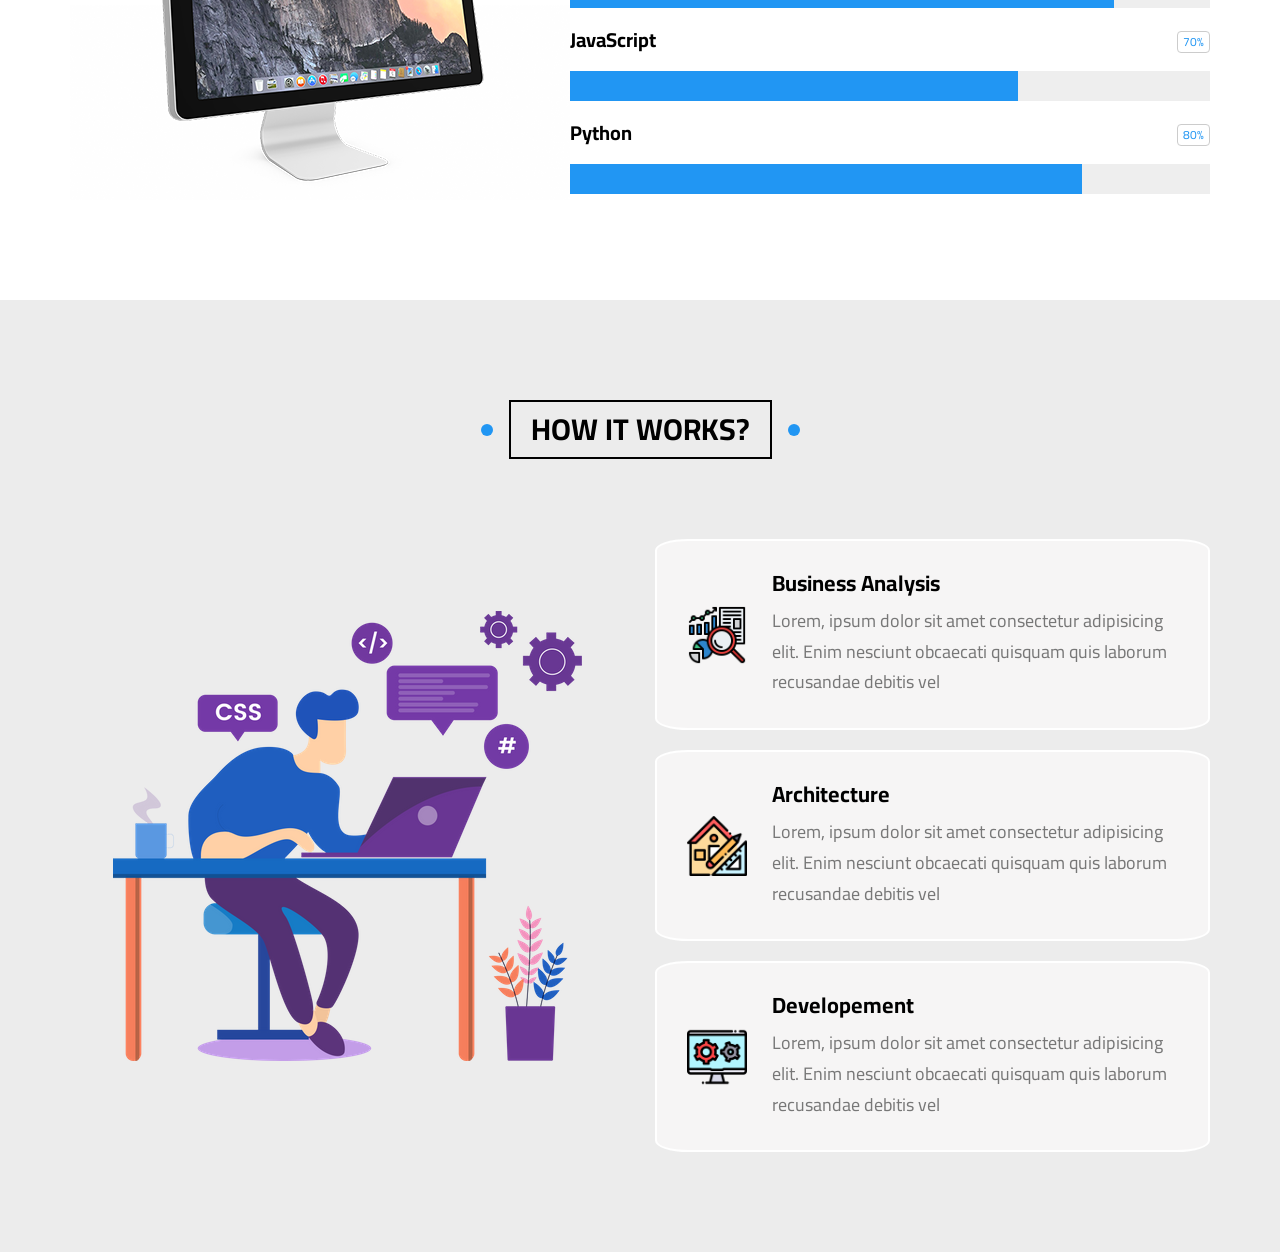
<file: template 3.html>
<!DOCTYPE html>
<html lang="en">
<head>
    <meta charset="UTF-8">
    <meta name="viewport" content="width=device-width, initial-scale=1.0">
    <title>template-3</title>
    <!-- font awesome library -->
    <link rel="stylesheet" href="css/all.min.css">
    <!-- Render Elements Normalize -->
    <link rel="stylesheet" href="css/normalize.css">
    <!-- main css sheet -->
    <link rel="stylesheet" href="css/main css.css">
    <!-- Google Fonts -->
    <link rel="preconnect" href="https://fonts.googleapis.com">
    <link rel="preconnect" href="https://fonts.gstatic.com" crossorigin>
    <link href="https://fonts.googleapis.com/css2?family=Cairo:wght@200;300;400;500;600;700;800;900;1000&family=Hedvig+Letters+Serif:opsz@12..24&family=Jomhuria&family=League+Spartan:wght@100;400;800&family=Open+Sans:ital,wght@0,300;0,400;0,500;0,600;1,300&family=Work+Sans:wght@100;200;400;800&display=swap" rel="stylesheet">
</head>
<body>
    <!--------------------------------------- start head -------------------------------------------------->
    <header>
        <div class="container">
                <h2>Elzero</h2>
                <div class="main-nav">
                    <ul class="nav">
                        <li><a href="#Articles">Articles</a></li>
                        <li><a href="#Gallery">Gallery</a></li>
                        <li><a href="#Features">Features</a></li>
                        <li><a href="#">Other Links</a>
                            <!------------------------------------------- start megamenu ----------------------------->
                        <div class="megamenu">
                            <img src="images/megamenu.png" alt="rocket">
                            <div class="links">
                                <ul>
                                    <li>
                                        <a href="#Testimonials">
                                            <i class="fas fa-comments"></i>
                                            Testimonials
                                        </a>
                                    </li>
                                    <li>
                                        <a href="#Team members">
                                            <i class="fas fa-user"></i>
                                            Team members
                                        </a>
                                    </li>
                                    <li>
                                        <a href="#Services">
                                            <i class="far fa-building"></i>
                                            Services
                                        </a>
                                    </li>
                                    <li>
                                        <a href="#Our Skills">
                                            <i class="far fa-check-circle"></i>
                                            Our Skills
                                        </a>
                                    </li>
                                    <li>
                                        <a href="#How It Works">
                                            <i class="fas fa-clipboard-list"></i>
                                            How It Works
                                        </a>
                                    </li>
                                </ul>
                            </div>
                            <div class="links">
                                <ul>
                                    <li>
                                        <a href="#Events">
                                            <i class= "far fa-calendar-alt fa-fw"></i>
                                            Events
                                        </a>
                                    </li>
                                    <li>
                                        <a href="#Pricing Plans">
                                            <i class="fas fa-server"></i>
                                            Pricing Plans
                                        </a>
                                    </li>
                                    <li>
                                        <a href="#Top Videos">
                                            <i class="far fa-play-circle"></i>
                                            Top Videos
                                        </a>
                                    </li>
                                    <li>
                                        <a href="#Stats">
                                            <i class="fas fa-chart-bar"></i>
                                            Stats
                                        </a>
                                    </li>
                                    <li>
                                        <a href="#Request A Discount">
                                            <i class="fas fa-percent"></i>
                                            Request A Discount
                                        </a>
                                    </li>
                                </ul>
                            </div>
                        </div>
                <!------------------------------ end megamenu --------------------------------------->
                    </li>
                </ul>
                </div>
        </div>
    </header>
    <!--------------------------------- end head ------------------------------------------------->
    <!--------------------------------- start landing -------------------------------------------->
    <section>
        <div class="landing">
            <div class="container">
                <div class="text">
                    <h2>Welcome ,To My World</h2>
                    <p>Here Iam gonna share everything about my life. Books Iam reading, Games Iam Playing, Stories and Events</p>
                </div>
                <img src="images/landing-image.png" alt="">
            </div>
            <a href="#Articles">
                <i class="fas fa-angle-double-down fa-2x"></i>
            </a>
        </div>
    </section>
    <!--------------------------------- end landing -------------------------------------------->
    <!--------------------------------- start Articles -------------------------------------------->
    <div class="articles" id="Articles">
        <div class="main-head">
            <h2>articles</h2>
        </div>
        <div class="container">
            <div class="box">
                <img src="images/cat-01.jpg" alt="animation">
                <div class="text">
                    <h3>Test Title</h3>
                    <p>Lorem ipsum dolor sit amet consectetur, adipisicing elit. Reprehenderit</p>
                </div>
                <div class="more">
                    <a href="#">Read More</a>
                    <i class="fas fa-long-arrow-alt-right"></i>
                </div>
            </div>
            <div class="box">
                <img src="images/cat-02.jpg" alt="animation">
                <div class="text">
                    <h3>Test Title</h3>
                    <p>Lorem ipsum dolor sit amet consectetur, adipisicing elit. Reprehenderit</p>
                </div>
                <div class="more">
                    <a href="#">Read More</a>
                    <i class="fas fa-long-arrow-alt-right"></i>
                </div>
            </div>
            <div class="box">
                <img src="images/cat-03.jpg" alt="animation">
                <div class="text">
                    <h3>Test Title</h3>
                    <p>Lorem ipsum dolor sit amet consectetur, adipisicing elit. Reprehenderit</p>
                </div>
                <div class="more">
                    <a href="#">Read More</a>
                    <i class="fas fa-long-arrow-alt-right"></i>
                </div>
            </div>
            <div class="box">
                <img src="images/cat-01.jpg" alt="animation">
                <div class="text">
                    <h3>Test Title</h3>
                    <p>Lorem ipsum dolor sit amet consectetur, adipisicing elit. Reprehenderit</p>
                </div>
                <div class="more">
                    <a href="#">Read More</a>
                    <i class="fas fa-long-arrow-alt-right"></i>
                </div>
            </div>
            <div class="box">
                <img src="images/cat-05.jpg" alt="animation">
                <div class="text">
                    <h3>Test Title</h3>
                    <p>Lorem ipsum dolor sit amet consectetur, adipisicing elit. Reprehenderit</p>
                </div>
                <div class="more">
                    <a href="#">Read More</a>
                    <i class="fas fa-long-arrow-alt-right"></i>
                </div>
            </div>
            <div class="box">
                <img src="images/cat-06.jpg" alt="animation">
                <div class="text">
                    <h3>Test Title</h3>
                    <p>Lorem ipsum dolor sit amet consectetur, adipisicing elit. Reprehenderit</p>
                </div>
                <div class="more">
                    <a href="#">Read More</a>
                    <i class="fas fa-long-arrow-alt-right"></i>
                </div>
            </div>
            <div class="box">
                <img src="images/cat-07.jpg" alt="animation">
                <div class="text">
                    <h3>Test Title</h3>
                    <p>Lorem ipsum dolor sit amet consectetur, adipisicing elit. Reprehenderit</p>
                </div>
                <div class="more">
                    <a href="#">Read More</a>
                    <i class="fas fa-long-arrow-alt-right"></i>
                </div>
            </div>
            <div class="box">
                <img src="images/cat-08.jpg" alt="animation">
                <div class="text">
                    <h3>Test Title</h3>
                    <p>Lorem ipsum dolor sit amet consectetur, adipisicing elit. Reprehenderit</p>
                </div>
                <div class="more">
                    <a href="#">Read More</a>
                    <i class="fas fa-long-arrow-alt-right"></i>
                </div>
            </div>
        </div>
    </div>
    <!--------------------------------- end Articles -------------------------------------------->
    <!--------------------------------- start zigzag -------------------------------------------->
    <div class="zigzag"></div>
    <!--------------------------------- end zigzag -------------------------------------------->
    <!--------------------------------- start gallery -------------------------------------------->
    <div class="gallery" id="Gallery">
        <div class="main-head">
            <h2>gallery</h2>
        </div>
        <div class="container">
            <div class="box">
                <div class="image">
                    <img src="images/gallery-01.png" alt="">
                </div>
            </div>
            <div class="box">
                <div class="image">
                    <img src="images/gallery-02.png" alt="">
                </div>
            </div>
            <div class="box">
                <div class="image">
                    <img src="images/gallery-03.jpg" alt="">
                </div>
            </div>
            <div class="box">
                <div class="image">
                    <img src="images/gallery-04.png" alt="">
                </div>
            </div>
            <div class="box">
                <div class="image">
                    <img src="images/gallery-05.jpg" alt="">
                </div>
            </div>
            <div class="box">
                <div class="image">
                    <img src="images/gallery-06.png" alt="">
                </div>
            </div>
        </div>
    </div>
    <!--------------------------------- end gallery -------------------------------------------->
    <!--------------------------------- start features -------------------------------------------->
    <div class="features" id="Features">
        <div class="main-head">
            <h2>features</h2>
        </div>
        <div class="container">
            <div class="content">
                <div class="image red1">
                    <img src="images/features-01.jpg" alt="">
                </div>
                <div class="text">
                    <h2 class="red">Quality</h2>
                    <p>Lorem ipsum dolor sit amet consectetur adipisicing elit. Odit harum hic veniam eligendi minima</p>
                </div>
                <a class="red" href="#">More</a>
            </div>
            <div class="content">
                <div class="image green1">
                    <img src="images/features-02.jpg" alt="">
                </div>
                <div class="text">
                    <h2 class="green">Time</h2>
                    <p>Lorem ipsum dolor sit amet consectetur adipisicing elit. Odit harum hic veniam eligendi minima</p>
                </div>
                <a class="green" href="#">More</a>
            </div>
            <div class="content">
                <div class="image blue1">
                    <img src="images/features-03.jpg" alt="">
                </div>
                <div class="text">
                    <h2 class="blue">Passion</h2>
                    <p>Lorem ipsum dolor sit amet consectetur adipisicing elit. Odit harum hic veniam eligendi minima</p>
                </div>
                <a class="blue" href="#">More</a>
            </div>
        </div>
    </div>
    <!--------------------------------- end features -------------------------------------------->
    <!--------------------------------- start testimonials -------------------------------------------->
    <div class="testimonials" id="Testimonials">
        <div class="main-head">
            <h2>testimonials</h2>
        </div>
        <div class="container">
            <div class="box">
                <div class="avatar">
                    <img src="images/avatar-01.png" alt="avatar">
                </div>
                <div class="info">
                    <h3>Mohammed Farag</h3>
                    <span>Full Stack Developer</span>
                    <i class="fas fa-star"></i>
                    <i class="fas fa-star"></i>
                    <i class="fas fa-star"></i>
                    <i class="fas fa-star"></i>
                    <i class="far fa-star active"></i>
                    <p>Lorem ipsum dolor sit amet consectetur adipisicing elit. Maiores et reiciendis voluptatum, amet est natus quaerat ducimus</p>
                </div>
            </div>
            <div class="box">
                <div class="avatar">
                    <img src="images/avatar-02.png" alt="avatar">
                </div>
                <div class="info">
                    <h3>Mohammed Ibrahim</h3>
                    <span>Full Stack Developer</span>
                    <i class="fas fa-star"></i>
                    <i class="fas fa-star"></i>
                    <i class="fas fa-star"></i>
                    <i class="fas fa-star"></i>
                    <i class="far fa-star active"></i>
                    <p>Lorem ipsum dolor sit amet consectetur adipisicing elit. Maiores et reiciendis voluptatum, amet est natus quaerat ducimus</p>
                </div>
            </div>
            <div class="box">
                <div class="avatar">
                    <img src="images/avatar-03.png" alt="avatar">
                </div>
                <div class="info">
                    <h3>Shady Nabil</h3>
                    <span>Full Stack Developer</span>
                    <i class="fas fa-star"></i>
                    <i class="fas fa-star"></i>
                    <i class="fas fa-star"></i>
                    <i class="fas fa-star"></i>
                    <i class="far fa-star active"></i>
                    <p>Lorem ipsum dolor sit amet consectetur adipisicing elit. Maiores et reiciendis voluptatum, amet est natus quaerat ducimus</p>
                </div>
            </div>
            <div class="box">
                <div class="avatar">
                    <img src="images/avatar-04.png" alt="avatar">
                </div>
                <div class="info">
                    <h3>Amr Hendawy</h3>
                    <span>Full Stack Developer</span>
                    <i class="fas fa-star"></i>
                    <i class="fas fa-star"></i>
                    <i class="fas fa-star"></i>
                    <i class="fas fa-star"></i>
                    <i class="fas fa-star"></i>
                    <p>Lorem ipsum dolor sit amet consectetur adipisicing elit. Maiores et reiciendis voluptatum, amet est natus quaerat ducimus</p>
                </div>
            </div>
            <div class="box">
                <div class="avatar">
                    <img src="images/avatar-05.png" alt="avatar">
                </div>
                <div class="info">
                    <h3>Sherief Ashraf</h3>
                    <span>Full Stack Developer</span>
                    <i class="fas fa-star"></i>
                    <i class="fas fa-star"></i>
                    <i class="fas fa-star"></i>
                    <i class="far fa-star active"></i>
                    <i class="far fa-star active"></i>
                    <p>Lorem ipsum dolor sit amet consectetur adipisicing elit. Maiores et reiciendis voluptatum, amet est natus quaerat ducimus</p>
                </div>
            </div>
            <div class="box">
                <div class="avatar">
                    <img src="images/avatar-06.png" alt="avatar">
                </div>
                <div class="info">
                    <h3>Osama Mohamed</h3>
                    <span>Full Stack Developer</span>
                    <i class="fas fa-star"></i>
                    <i class="fas fa-star"></i>
                    <i class="fas fa-star"></i>
                    <i class="far fa-star active"></i>
                    <i class="far fa-star active"></i>
                    <p>Lorem ipsum dolor sit amet consectetur adipisicing elit. Maiores et reiciendis voluptatum, amet est natus quaerat ducimus</p>
                </div>
            </div>
        </div>
    </div>
    <!--------------------------------- end testimonials -------------------------------------------->
    <!--------------------------------- start team members -------------------------------------------->
    <div class="team" id="Team members">
        <div class="main-head">
            <h2>team members</h2>
        </div>
        <div class="container">
            <div class="content">
                <div class="special">
                    <img src="images/team-01.jpg" alt="team">
                    <div class="icons">
                        <i class="fab fa-facebook-f"></i>
                        <i class="fab fa-twitter"></i>
                        <i class="fab fa-linkedin-in"></i>
                        <i class="fab fa-youtube"></i>
                    </div>
                </div>
                <h3>Name</h3>
                <p>Simple Short Description</p>
            </div>
            <div class="content">
                <div class="special">
                    <img src="images/team-02.jpg" alt="team">
                    <div class="icons">
                        <i class="fab fa-facebook-f"></i>
                        <i class="fab fa-twitter"></i>
                        <i class="fab fa-linkedin-in"></i>
                        <i class="fab fa-youtube"></i>
                    </div>
                </div>
                <h3>Name</h3>
                <p>Simple Short Description</p>
            </div>
            <div class="content">
                <div class="special">
                    <img src="images/team-03.jpg" alt="team">
                    <div class="icons">
                        <i class="fab fa-facebook-f"></i>
                        <i class="fab fa-twitter"></i>
                        <i class="fab fa-linkedin-in"></i>
                        <i class="fab fa-youtube"></i>
                    </div>
                </div>
                <h3>Name</h3>
                <p>Simple Short Description</p>
            </div>
            <div class="content">
                <div class="special">
                    <img src="images/team-04.jpg" alt="team">
                    <div class="icons">
                        <i class="fab fa-facebook-f"></i>
                        <i class="fab fa-twitter"></i>
                        <i class="fab fa-linkedin-in"></i>
                        <i class="fab fa-youtube"></i>
                    </div>
                </div>
                <h3>Name</h3>
                <p>Simple Short Description</p>
            </div>
            <div class="content">
                <div class="special">
                    <img src="images/team-05.png" alt="team">
                    <div class="icons">
                        <i class="fab fa-facebook-f"></i>
                        <i class="fab fa-twitter"></i>
                        <i class="fab fa-linkedin-in"></i>
                        <i class="fab fa-youtube"></i>
                    </div>
                </div>
                <h3>Name</h3>
                <p>Simple Short Description</p>
            </div>
            <div class="content">
                <div class="special">
                    <img src="images/team-06.png" alt="team">
                    <div class="icons">
                        <i class="fab fa-facebook-f"></i>
                        <i class="fab fa-twitter"></i>
                        <i class="fab fa-linkedin-in"></i>
                        <i class="fab fa-youtube"></i>
                    </div>
                </div>
                <h3>Name</h3>
                <p>Simple Short Description</p>
            </div>
            <div class="content">
                <div class="special">
                    <img src="images/team-07.jpg" alt="team">
                    <div class="icons">
                        <i class="fab fa-facebook-f"></i>
                        <i class="fab fa-twitter"></i>
                        <i class="fab fa-linkedin-in"></i>
                        <i class="fab fa-youtube"></i>
                    </div>
                </div>
                <h3>Name</h3>
                <p>Simple Short Description</p>
            </div>
            <div class="content">
                <div class="special">
                    <img src="images/team-08.jpg" alt="team">
                    <div class="icons">
                        <i class="fab fa-facebook-f"></i>
                        <i class="fab fa-twitter"></i>
                        <i class="fab fa-linkedin-in"></i>
                        <i class="fab fa-youtube"></i>
                    </div>
                </div>
                <h3>Name</h3>
                <p>Simple Short Description</p>
            </div>
        </div>
    </div>
    <!--------------------------------- end team members -------------------------------------------->
    <!--------------------------------- start zigzag -------------------------------------------->
    <div class="zigzag"></div>
    <!--------------------------------- end zigzag -------------------------------------------->
    <!--------------------------------- start services -------------------------------------------->
    <div class="services" id="Services">
        <div class="main-head">
            <h2>services</h2>
        </div>
        <div class="container">
            <div class="box">
                <div class="info">
                    <i class="fas fa-user-shield fa-4x"></i>
                    <h2>Security</h2>
                </div>
                <div class="text">
                    <span></span>
                    <p>Details</p>
                </div>
            </div>
            <div class="box">
                <div class="info">
                    <i class="fas fa-tools fa-4x"></i>
                    <h2>Fixing Issues</h2>
                </div>
                <div class="text">
                    <span></span>
                    <p>Details</p>
                </div>
            </div>
            <div class="box">
                <div class="info">
                    <i class="fas fa-map-marked-alt fa-4x"></i>
                    <h2>Location</h2>
                </div>
                <div class="text">
                    <span></span>
                    <p>Details</p>
                </div>
            </div>
            <div class="box">
                <div class="info">
                    <i class="fas fa-laptop-code fa-4x"></i>
                    <h2>Coding</h2>
                </div>
                <div class="text">
                    <span></span>
                    <p>Details</p>
                </div>
            </div>
            <div class="box">
                <div class="info">
                    <i class="fas fa-palette fa-4x"></i>
                    <h2>Design</h2>
                </div>
                <div class="text">
                    <span></span>
                    <p>Details</p>
                </div>
            </div>
            <div class="box">
                <div class="info">
                    <i class="fas fa-bullhorn fa-4x"></i>
                    <h2>Marketing</h2>
                </div>
                <div class="text">
                    <span></span>
                    <p>Details</p>
                </div>
            </div>
        </div>
    </div>
        <!--------------------------------- end services -------------------------------------------->
        <!--------------------------------- start our skills -------------------------------------------->
        <div class="skills" id="Our Skills">
            <div class="main-head">
                <h2>our skills</h2>
            </div>
            <div class="container">
                <img src="images/skills.png" alt="computer">
                <div class="prog">
                    <div class="html">
                        <h4>HTML</h4>
                        <span data-base="80%"></span>
                    </div>
                    <div class="css">
                        <h4>CSS</h4>
                        <span data-base="85%"></span>
                    </div>
                    <div class="lavascript">
                        <h4>JavaScript</h4>
                        <span data-base="70%"></span>
                    </div>
                    <div class="python">
                        <h4>Python</h4>
                        <span data-base="80%"></span>
                    </div>
                </div>
            </div>
        </div>
        <!--------------------------------- end our skills -------------------------------------------->
        <!--------------------------------- start how it works -------------------------------------------->
        <div class="works" id="How It Works">
            <div class="main-head">
                <h2>How It Works?</h2>
            </div>
            <div class="container">
                <img src="images/work-steps.png" alt="">
                <div class="content">
                    <div class="box">
                        <img src="images/work-steps-1.png" alt="">
                        <div class="text">
                            <h3>Business Analysis</h3>
                            <p>Lorem, ipsum dolor sit amet consectetur adipisicing elit. Enim nesciunt obcaecati quisquam quis laborum recusandae debitis vel</p>
                        </div>
                    </div>
                    <div class="box">
                        <img src="images/work-steps-2.png" alt="">
                        <div class="text">
                            <h3>Architecture</h3>
                            <p>Lorem, ipsum dolor sit amet consectetur adipisicing elit. Enim nesciunt obcaecati quisquam quis laborum recusandae debitis vel</p>
                        </div>
                    </div>
                    <div class="box">
                        <img src="images/work-steps-3.png" alt="">
                        <div class="text">
                            <h3>Developement</h3>
                            <p>Lorem, ipsum dolor sit amet consectetur adipisicing elit. Enim nesciunt obcaecati quisquam quis laborum recusandae debitis vel</p>
                        </div>
                    </div>
                </div>
            </div>
        </div>
        <!--------------------------------- end how it works -------------------------------------------->

</body>
</html>
</file>
<file: css/main css.css>
:root{
    --main-color:#2196f3;
    --main-duration:0.3s;
    --main-padding:100px;
    --secondary-color:#ececec;
}
*{
    -webkit-box-sizing: border-box;
    -moz-box-sizing: border-box;
    -moz-box-sizing: border-box;
    box-sizing: border-box;
    margin: 0;
    padding: 0;
    text-decoration: none;
    list-style: none;
}
html{
    scroll-behavior: smooth;
}
body{
    font-family:'Cairo', sans-serif;
}
.container{
    margin-left: auto;
    margin-right: auto;
    padding-left: 15px;
    padding-right: 15px;
}
/* ---------------------small screen----------------------- */
@media (min-width:768px){
    .container{
        width: 750px;
    }
}
/* ---------------------medium screen----------------------- */
@media (min-width:992px){
    .container{
        width: 970px;
    }
}
/* ---------------------large screen----------------------- */
@media (min-width:1200px){
    .container{
        width: 1170px;
    }
}
/* -------------------------start head --------------------------------------*/
header .container{
    display: flex;
    justify-content: space-between;
    align-items: center;
    flex-wrap: wrap;
    position: relative;
}
@media (max-width:767px){
    header .container{
        flex-direction: column;
    }
}
header .container h2{
    color: var(--main-color);
    display: flex;
    align-items: center;
    height: 72px;
}
@media (max-width:767px){
    header .container h2{
        height: 50px;
    }
}
header .container .nav{
    display: flex;
}
header .container .nav > li > a{
    color: black;
    padding: 0 30px;
    display: flex;
    height: 72px;
    justify-content: center;
    align-items: center;
    position: relative;
    font-size: 18px;
    overflow: hidden;
    transition: var(--main-duration);
}
@media (max-width:767px){
    header .container .nav > li > a{
        height: 50px;
        padding: 0 15px;
        font-size: 15px;
    }
}
header .container .nav > li > a::before{
    content: "";
    position: absolute;
    width: 100%;
    height: 4px;
    background-color: var(--main-color);
    top: 0;
    left: -150px;
    transition: var(--main-duration);
}
header .container .nav > li > a:hover::before{
    left: 0;
}
header .container .nav > li > a:hover{
    color: var(--main-color);
    background-color: #fafafa;
}
header .container .nav li:last-child:hover .megamenu{
    top: 100%;
    z-index: 100;
    transition: var(--main-duration);
}
/* --------------------------------------------------- end head -------------------------------------------- */
/* ----------------------------------------------- start megamenu -------------------------------------------*/
.megamenu{
    display: flex;
    position: absolute;
    top: 150px;
    width: 100%;
    justify-content: space-between;
    left: 0;
    padding: 20px;
    border-bottom: 3px solid var(--main-color);
    gap: 30px;
    z-index: -100;
    background-color: white;
}
@media (max-width:767px){
    .megamenu{
        flex-direction: column;
        gap: 0;
        padding: 10px;
        top: 100px;
    }
}
.megamenu img{
    max-width: 100%;
}
.megamenu .links{
    flex: 1;
    min-width: 250px;
}
@media (max-width:991px){
    .megamenu img{
        display: none;
    }
    .megamenu .links:not(:last-child){
        border-bottom: 1px solid #e9e6e6;
    }
}
@media (max-width:1199px){
    .megamenu img{
        height: 200px;
    }
}
.megamenu .links li:not(:last-child){
    border-bottom: 1px solid #e9e6e6;
}
.megamenu .links a{
    display: block;
    color: var(--main-color);
    padding: 15px;
    font-size: 18px;
    font-weight: bold;
    position: relative;    
    overflow: hidden;
}
.megamenu .links i{
    margin-right: 10px;
}
.megamenu .links a::before{
    content: "";
    width: 100%;
    height: 100%;
    position: absolute;
    background-color: #fafafa;
    z-index: -1;
    top: 0;
    left: -350px;
    transition: var(--main-duration);
}
.megamenu .links a:hover::before{
    left: 0;
}
/* ----------------------------------------------- end megamenu -------------------------------------------*/
/* ----------------------------------------------- start landing -------------------------------------------*/
section .landing{
    position: relative;
    overflow: hidden;
    height: calc(100vh - 72px);
    padding-bottom: 120px;
}
section .landing::before{
    content: "";
    position: absolute;
    height: 100%;
    background: #ececec;
    top: 0;
    width: 100%;
    z-index: -1;
    transform-origin: left top;
    transform: skewY(-6deg);
}
section .landing .container{
    display: flex;
    justify-content: space-between;
    align-items: center;
    top: 50%;
    position: relative;
    transform: translateY(-50%);
}
section .landing .container .text{
    max-width: 500px;   
}
@media (max-width:991px){
    section .landing .container .text{
        text-align: center;
        margin: 0 auto;
    }
}
section .landing .container h2{
    font-size: 40px;
    font-weight: bold;
}
@media (max-width:767px){
    section .landing .container h2{
        font-size: 30px;
    }
}
section .landing .container p{
    font-size: 23px;
    line-height: 1.8;
    color: #666;
    margin-top: 5px;
}
@media (max-width:991px){
    section .landing .container p{
        margin-top:10px;
    }
}
section .landing .container img{
    max-width: 600px;
    animation: up-down 5s infinite linear;
}
@media (max-width:991px){
    section .landing .container img{
        display: none;
    }
}
@keyframes up-down{
    0%,100%{
        bottom: 0;
    }
    50%{
        transform: translateY(-50px);
    }
}
section .landing i{
    position: absolute;
    bottom: 30px;
    left: 50%;
    transform: translateX(-50%);
    color: var(--main-color);
    animation: arrows 1s 0.5s infinite linear;
}
@keyframes arrows{
    0%,10%,20%,30%,50%,60%,80%,100%{
        transform: translate(-50%,0);
    }
    40%,70%{
        transform: translate(-50%,10px);
    }
}
/* ----------------------------------------------- end landing -------------------------------------------*/
/* ----------------------------------------------- start Articles -------------------------------------------*/
.articles{
    padding-top: var(--main-padding);
    padding-bottom: var(--main-padding);
}
.main-head{
    margin: 0 0 80px;
    text-align: center;
}
.main-head>h2{
    padding: 10px 20px;
    border: 2px solid black;
    width: fit-content;
    text-transform: uppercase;
    position: relative;
    font-size: 30px;
    margin-right: auto;
    margin-left: auto;
    z-index: 1;
}
.main-head>h2:hover{
    color: white;
    border-color: var(--main-color);
    transition: var(--main-duration) 0.5s;
}
.main-head>h2::before{
    content: "";
    position: absolute;
    width: 12px;
    height: 12px;
    background-color: var(--main-color);
    border-radius: 50%;
    top: 50%;
    transform: translateY(-50%);
    left: -30px; 
    z-index: -1;
}
@keyframes moving-right{
    50%{
        left: 0px;
    }
    100%{
        left: 0;
        border-radius: 0;
        width: 50%;
        height: 100%;
    }
}
.main-head>h2:hover::before{
    animation: moving-right 0.5s linear forwards ;
}
.main-head>h2::after{
    content: "";
    position: absolute;
    width: 12px;
    height: 12px;
    background-color: var(--main-color);
    border-radius: 50%;
    top: 50%;
    transform: translateY(-50%);
    right: -30px;
    z-index: -1;
}
.main-head>h2:hover::after{
    animation: moving-left 0.5s linear forwards ;
}
@keyframes moving-left{
    50%{
        right: 0px;
    }
    100%{
        right: 0;
        border-radius: 0;
        width: 51%;
        height: 100%;
    }
}
.articles .container{
    display: grid;
    grid-template-columns: repeat(auto-fill,minmax(250px,1fr));
    gap: 30px;
}
.articles .container .box {
    box-shadow: 0 2px 15px rgb(0 0 0 / 10%);
    border-radius: 6px;
    overflow: hidden;
}
.articles .container .box:hover{
    transition: var(--main-duration);
    transform: translateY(-10px);
    box-shadow: 0 3px 15px 3px rgb(0 0 0 / 10%);
}
.articles .container .box img{
    width: 100%;
    max-width: 100%;
}
.articles .container .box .text{
    padding: 20px;
}
.articles .container .box .text p{
    color: #777;
    margin-top: 10px;
    line-height: 1.5;
}
.articles .container .box .more{
    padding: 20px;
    display: flex;
    justify-content: space-between;
    align-items: center;
    border-top: 1px solid #e6e6e7;
}
.articles .container .box .more a{
    color: var(--main-color);
    font-weight: bold;
    font-size: 18px;
}
.articles .container .box .more i{
    color: var(--main-color);
}
.articles .container .box:hover .more i{
    animation: right 0.6s linear infinite;
}
@keyframes right{
    0%{
        transform: translateX(0px);
    }
    100%{
        transform: translateX(10px);
    }
}
/* ----------------------------------------------- end Articles -------------------------------------------*/
/* ----------------------------------------------- Start Zigzag -------------------------------------------*/
.zigzag{
    position: relative;
}
.zigzag::before{
    content: "";
    position: absolute;
    left: 0;
    height: 30px;
    width: 100%;
    background-image: linear-gradient(135deg, white 25%, transparent 25%),linear-gradient(230deg, white 25%, transparent 25%);
    background-size: 30px 30px;
}
/* ----------------------------------------------- end Zigzag -------------------------------------------*/
/* ----------------------------------------------- Start Gallery -------------------------------------------*/
.gallery{
    background-color: #ececec;
    padding-top: var(--main-padding);
    padding-bottom: var(--main-padding);
}
.gallery .container{
    display: grid;
    grid-template-columns: repeat(auto-fill,minmax(300px,1fr));
    gap: 50px;
}
.gallery .container .box{
    padding: 15px;
    background-color: white;
}
.gallery .container .image{
    position: relative;
    overflow: hidden;
}
.gallery .container .box:hover img{
    transform: rotate(6deg) scale(1.1);
}
.gallery .container .image img{
    max-width: 100%;
    transition: var(--main-duration);
}
.gallery .container .image::before{
    content: "";
    position: absolute;
    width: 0;
    height: 0;
    background-color: #ffffff29;
    top: 50%;
    left: 50%;
    transform: translate(-50%,-50%);
    z-index: 2;
}
.gallery .container .box:hover .image::before{
    animation: flashing 0.5s;
}
@keyframes flashing{
    0%{
        width: 5px;
        height: 5px;
    }
    100%{
        width: 100%;
        height: 100%;
    }
}
/* ----------------------------------------------- End Gallery -------------------------------------------*/
/* ----------------------------------------------- start features  -------------------------------------------*/
.features{
    padding-top: var(--main-padding);
    padding-bottom: var(--main-padding);
}
.features .container{
    display: grid;
    grid-template-columns: repeat(auto-fill,minmax(300px,1fr));
    gap: 50px;
}
.features .container .content{
    border: 1px solid #ccc;
    text-align: center;
}
.features .container .content > .red1,
.features .container .content > .green1,
.features .container .content > .blue1{
    position: relative;
}
.features .content> .red1::before{
    content: "";
    position: absolute;
    width: 100%;
    height: 99%;
    left: 0;
    top: 0;
    background-color: #ff000080;
}
.features .container .content > .green1::before{
    content: "";
    position: absolute;
    width: 100%;
    height: 99%;
    left: 0;
    top: 0;
    background-color: #00968880;
}
.features .container .content > .blue1::before{
    content: "";
    position: absolute;
    width: 100%;
    height: 99%;
    left: 0;
    top: 0;
    background-color: rgb(3 169 244 / 60%);
}
.features .container .content .image::after{
    content: "";
    position: absolute;
    bottom: 0;
    left: 0;
    width: 100%;
    height: 150px;
    background-image: linear-gradient(160deg, transparent 50%, white 50%);
    transition: var(--main-duration);
}
.features .container .content:hover .image::after{
    background-image: linear-gradient(22deg, white 50%, transparent 50%);
}
.features .container .content .image img{
    max-width: 100%;
}
.features .container .content .text{
    padding: 0 15px;
}
.features .container .content .text h2{
    font-size: 35px;
    position: relative;
    padding-bottom: 18px;
    width: fit-content;
    margin: 0 auto;
}
.features .container .content .text > .red::after{
    content: "";
    position: absolute;
    width: 80%;
    height: 5px;
    background-color: red;
    left: 10px;
    bottom: 0;
}
.features .container .content .text > .green::after{
    content: "";
    position: absolute;
    width: 80%;
    height: 5px;
    background-color: #009688;
    left: 10px;
    bottom: 0;
}
.features .container .content .text > .blue::after{
    content: "";
    position: absolute;
    width: 80%;
    height: 5px;
    background-color: rgb(3 169 244 );
    left: 10px;
    bottom: 0;
}
.features .container .content .text p{
    padding: 20px 0 40px;
    font-size: 20px;
    line-height: 1.8;
    color: #777;
}
.features .container .content a{
    display: block;
    padding: 10px 30px;
    margin: 0 auto 30px;
    width: fit-content;
    color: black;
    font-size: 20px;
    border-radius: 7%;
    font-weight: bold;
    position: relative;
    z-index: 1;
    overflow: hidden;
}
.features .container .content a[class=red]{
    border: 3px solid red;
    color: red;
}
.features .container .content:hover a[class=red]{
    color: white;
    transition-delay: 0.02s;
}
.features .container .content a[class=red]::before{
    content: "";
    position: absolute;
    width: 100%;
    height: 100%;
    background-color: red;
    left: -125px;
    top: 0;
    transition: var(--main-duration);
}
.features .container .content:hover a[class=red]::before,
.features .container .content:hover a[class=green]::before,
.features .container .content:hover a[class=blue]::before{
    left: 0;
    z-index: -1;
}
.features .container .content a[class=green]{
    border: 3px solid #009688;
    color: #009688;
}
.features .container .content:hover a[class=green]{
    color: white;
    transition-delay: 0.02s;
}
.features .container .content a[class=green]::before{
    content: "";
    position: absolute;
    width: 100%;
    height: 100%;
    background-color: #009688;
    left: -125px;
    top: 0;
    transition: var(--main-duration);
}
.features .container .content a[class=blue]{
    border: 3px solid rgb(3 169 244 );
    color: rgb(3 169 244 );
}
.features .container .content:hover a[class=blue]{
    color: white;
    transition-delay: 0.02s;
}
.features .container .content a[class=blue]::before{
    content: "";
    position: absolute;
    width: 100%;
    height: 100%;
    background-color: rgb(3 169 244 );
    left: -125px;
    top: 0;
    transition: var(--main-duration);
}
/* ----------------------------------------------- end features  -------------------------------------------*/
/* ----------------------------------------------- start testimonials  -------------------------------------------*/
.testimonials{
    padding-top: var(--main-padding);
    padding-bottom: var(--main-padding);
    background-color: var(--secondary-color);
}
.testimonials .container{
    display: grid;
    grid-template-columns: repeat(auto-fill,minmax(300px,1fr));
    gap: 50px;
}
.testimonials .container .box{
    background-color: white;
    position: relative;
    padding: 20px;
    border-radius: 6%;
    box-shadow: 0 2px 5px rgb(0 0 0 / 7%);
}
.testimonials .container .box .avatar{
    background-color: var(--secondary-color);
    padding: 10px;
    border-radius: 50%;
    width: fit-content;
    position: absolute;
    right: -10px;
    top: -60px;
}
.testimonials .container .box .avatar img{
    border-radius: 50%;
    width: 90px;
}
.testimonials .container .info h3{
    margin-bottom: 10px;
}
.testimonials .container .info span{
    display: block;
    margin-bottom: 10px;
    color: #777;
}
.testimonials .container .info i:not(.active){
    margin-bottom: 10px;
    color: #ffc107;
}
.testimonials .container .info p{
    line-height: 1.5;
    color: #777;
    max-width: 500px;
}
/* ----------------------------------------------- end testimonials  -------------------------------------------*/
/* ----------------------------------------------- start team members  -------------------------------------------*/
.team{
    padding-top: var(--main-padding);
    padding-bottom: var(--main-padding);
}
.team .container{
    display: grid;
    grid-template-columns: repeat(auto-fill,minmax(300px,1fr));
    gap: 30px;
}
.team .container .content{
    position: relative;
    overflow: hidden;
}
.team .container .content::before{
    content: "";
    position: absolute;
    width: calc(100% - 60px);
    height: 100%;
    right: 0;
    top: 0;
    background-color: var(--secondary-color);
    border-radius: 4%;
    z-index: -2;
}
.team .container .content::after{
    content: "";
    position: absolute;
    background-color: #e4e4e4;
    height: 100%;
    width: calc(100% - 60px);
    right: -400px;
    top: 0;
    opacity: 0.5;
    border-radius: 4%;
    transition: var(--main-duration);
}
.team .container .content:hover::after{
    right: 0;
}
.team .container .content .special{
    display: flex;
    justify-content: flex-end;
    align-items: center;
    margin: 70px 0 20px;
    z-index: 2;
    position: relative;
}
.team .container .content .special img{
    width: calc(100% - 60px);
    border-radius: 3%;
    transition: var(--main-duration);
}
.team .container .content:hover .special img{
    filter: grayscale(100%);
}
.team .container .icons{
    width: 60px;
}
.team .container .content .icons i{
    display: flex;
    color: #777;
    margin-bottom: 35px;
    transition: var(--main-duration);
    align-items: center;
    justify-content: center;
}
.team .container .content .icons i:hover{
    color: var(--main-color);
}
.team .container .content h3{
    color: var(--main-color);
    font-size: 25px;
    margin-left: 75px;
}
.team .container .content:hover h3{
    color: #777;
    position: relative;
    z-index: 2;
}
.team .container .content p{
    margin: 15px 0 25px 75px;
    position: relative;
    z-index: 2;
}
/* ----------------------------------------------- end team members  -------------------------------------------*/
/* ----------------------------------------------- start services  -------------------------------------------*/
.services{
    padding-top: var(--main-padding);
    padding-bottom: var(--main-padding);
    background-color: var(--secondary-color);
}
.services .container{
    display: grid;
    grid-template-columns: repeat(auto-fill,minmax(300px,1fr));
    gap: 30px;
}
.services .container .box{
    background-color: white;
    box-shadow: -2px 2px 3px #777;
    counter-increment: counting;
    position: relative;
    transition: var(--main-duration);
}
.services .container .box:hover{
    transform: translateY(-20px);
}
.services .container .box::before{
    content: "";
    position: absolute;
    width: 0;
    height: 3px;
    top: 0;
    left: 50%;
    background-color: var(--main-color);
    transition: var(--main-duration);
}
.services .container .box:hover::before{
    left: 0;
    width: 100%;
}
.services .container .box::after{
    content: "0"counter(counting);
    position: absolute;
    bottom: 5px;
    left: 25px;
    z-index: 3;
    color: white;
    font-size: 30px;
    font-weight: bold;
}
.services .container .info{
    margin: 25px auto 40px;
    text-align: center;
}
.services .container .info i{
    color: #d5d5d5;
    margin-bottom: 25px;
}
.services .container .info h2{
    color: var(--main-color);
}
.services .container .text{
    padding: 15px;
    background-color: #f9f9f9;
    text-align: right;
    position: relative;
    overflow: hidden;
}
.services .container .text::before{
    content: "";
    position: absolute;
    width: 90px;
    height: 100%;
    background-color: var(--main-color);
    top: 1px;
    left: -11px;
    transform: skewX(-25deg);
    z-index: 1;
}
.services .container .text::after{
    content: "";
    position: absolute;
    width: 130px;
    height: 100%;
    background-color: #d5d5d5;
    top: 1px;
    left: -11px;
    transform: skewX(-25deg);
    z-index: 0;
}
.services .container .text p{
    color: var(--main-color);
}
/* ----------------------------------------------- end services  -------------------------------------------*/
/* ----------------------------------------------- start our skills  -------------------------------------------*/
.skills{
    padding-top: var(--main-padding);
    padding-bottom: var(--main-padding);
}
.skills .container{
    display: flex;
    align-items: center;
}
.skills .container img{
    max-width: 100%;
}
@media (max-width:991px){
    .skills .container img{
        display: none;
    }
}
.skills .container .prog{
    flex-basis: 100%;
    display: flex;
    flex-direction: column;
    gap: 20px;
}   
.skills .container .prog h4{
    font-size: 20px;
    margin-bottom: 20px;
}
.skills .container .prog span{
    display: block;
    height: 30px;
    background-color: #eee;
    position: relative;
}
.skills .container .prog span[data-base="80%"]::after{
    content: "";
    position: absolute;
    left: 0;
    top: 0;
    height: 100%;
    width: 80%;
    background-color: var(--main-color);
    animation: skill1 0.7s linear;
}
.skills .container .prog span[data-base="85%"]::after{
    content: "";
    position: absolute;
    left: 0;
    top: 0;
    height: 100%;
    width: 85%;
    background-color: var(--main-color);
    animation: skill2 0.7s linear;
}
.skills .container .prog span[data-base="70%"]::after{
    content: "";
    position: absolute;
    left: 0;
    top: 0;
    height: 100%;
    width: 70%;
    background-color: var(--main-color);
    animation: skill3 0.7s linear;
}
@keyframes skill1 {
    from{
        width: 0;
    }
    to{
        width: 80%;
    }
}
@keyframes skill2 {
    from{
        width: 0;
    }
    to{
        width: 85%;
    }
}
@keyframes skill3 {
    from{
        width: 0;
    }
    to{
        width: 70%;
    }
}
.skills .container .prog span::before{
    content: attr(data-base);
    position: absolute;
    top: -40px;
    right: 0;
    font-size: 12px;
    border: 1px solid #ccc;
    padding: 3px 5px;
    border-radius: 4px;
    color: var(--main-color);
}
/* ----------------------------------------------- end our skills  -------------------------------------------*/
/* ----------------------------------------------- start how it works  -------------------------------------------*/
.works{
    padding-top: var(--main-padding);
    padding-bottom: var(--main-padding);
    background-color: var(--secondary-color);
}
.works .container{
    display: grid;
    align-items: center;
    gap: 30px;
}
@media (max-width:767px){
    .works .container{
        grid-template-rows: repeat(auto-fill,minmax(200px,1fr));
    }
    .works .container>img{
        margin: 0 auto 20px;
    }
}
@media (min-width:768px){
    .works .container{
        grid-template-rows: repeat(auto-fill,minmax(200px,1fr));
    }
    .works .container>img{
        margin: 0 auto 20px;
    }
}
@media (min-width:992px){
    .works .container{
        grid-template-columns: repeat(auto-fill,minmax(400px,1fr));
    }
}
.works .container>img{
    max-width: 100%;
}
.works .container .content{
    display: flex;
    flex-direction: column;
    gap: 20px;
}
.works .container .content .box{
        display: flex;
        align-items: center;
        padding: 30px;
        background-color: #f6f5f5;
        border: 2px solid white;
        position: relative;
        z-index: 1;
        gap: 25px;
        border-radius: 6%;
}
.works .container .content .box::before{
    content: "";
    position: absolute;
    width: 0;
    height: 0;
    z-index: -1;
    left: 50%;
    top: 50%;
    transition: var(--main-duration);
    background-color: #ededed;
    border-radius: 6%;
    transform: translate(-50%,-50%);
}
.works .container .content .box:hover::before{
    width: 100%;
    height: 100%;
}
.works .container .content .box img{
    max-width: 60px;
}
.works .container .content .text{
    max-width: 100%;
}
.works .container .content .text h3{
    font-size: 22px;
    margin-bottom: 10px;
}
.works .container .content .text p{
    line-height: 1.7;
    color: #777;
    font-size: 18px;
}
@media (max-width:767px){
    .works .container .content .box{
        text-align: center;
        flex-direction: column;
    }
}
/* ----------------------------------------------- end how it works  -------------------------------------------*/
</file>
